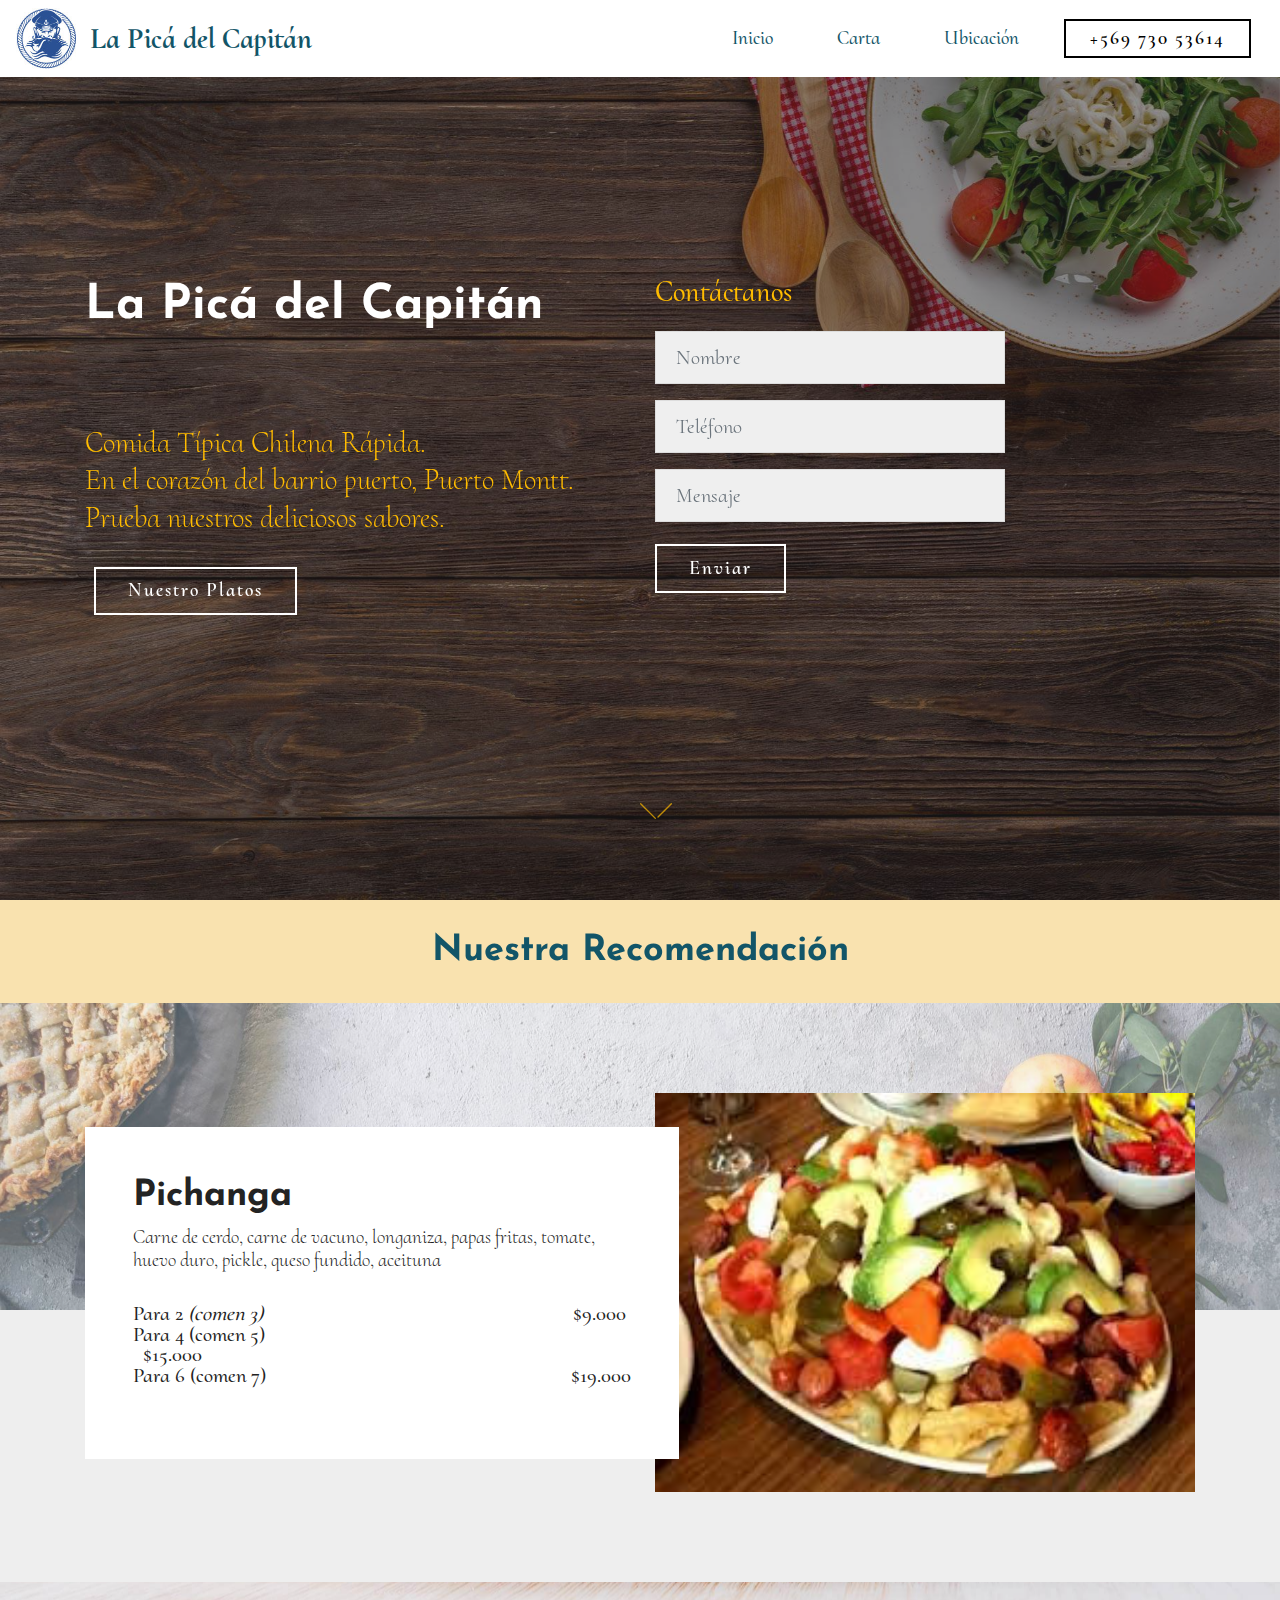
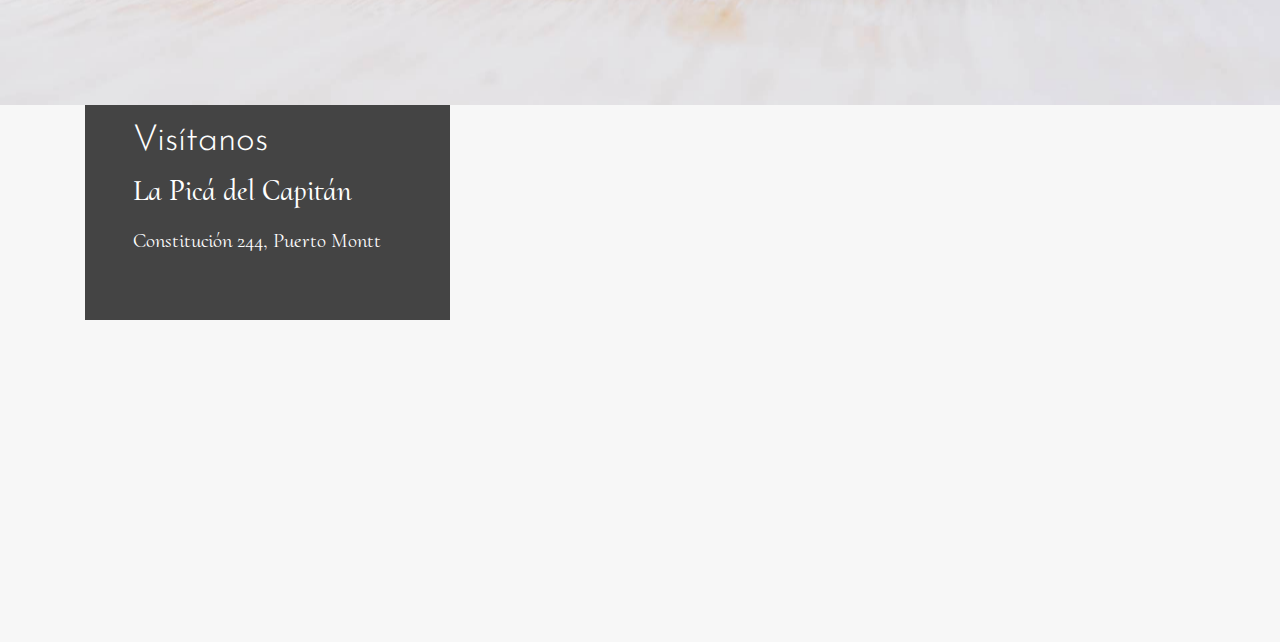
<file: index.html>
<!DOCTYPE html>
<html  >
<head>
  <!-- Site made with Mobirise Website Builder v4.10.10, https://mobirise.com -->
  <meta charset="UTF-8">
  <meta http-equiv="X-UA-Compatible" content="IE=edge">
  <meta name="generator" content="Mobirise v4.10.10, mobirise.com">
  <meta name="viewport" content="width=device-width, initial-scale=1, minimum-scale=1">
  <link rel="shortcut icon" href="assets/images/logo-2-122x121.jpg" type="image/x-icon">
  <meta name="description" content="El mejor restaurant de Puerto Montt">
  
  <title>La Picá del Capitán</title>
  <link rel="preload" as="style" href="assets/web/assets/mobirise-icons/mobirise-icons.css">
<link rel="stylesheet" href="assets/web/assets/mobirise-icons/mobirise-icons.css">
  <link rel="preload" as="style" href="assets/tether/tether.min.css">
<link rel="stylesheet" href="assets/tether/tether.min.css">
  <link rel="preload" as="style" href="assets/bootstrap/css/bootstrap.min.css">
<link rel="stylesheet" href="assets/bootstrap/css/bootstrap.min.css">
  <link rel="preload" as="style" href="assets/bootstrap/css/bootstrap-grid.min.css">
<link rel="stylesheet" href="assets/bootstrap/css/bootstrap-grid.min.css">
  <link rel="preload" as="style" href="assets/bootstrap/css/bootstrap-reboot.min.css">
<link rel="stylesheet" href="assets/bootstrap/css/bootstrap-reboot.min.css">
  <link rel="stylesheet" href="assets/dropdown/css/style.css">
  <link rel="stylesheet" href="assets/socicon/css/styles.css">
  <link rel="stylesheet" href="assets/theme/css/style.css">
  <link rel="preload" as="style" href="assets/mobirise/css/mbr-additional.css"><link rel="stylesheet" href="assets/mobirise/css/mbr-additional.css" type="text/css">
  
  
  
</head>
<body>
  <section class="menu cid-rzcAynIqhX" once="menu" id="menu1-0">

    
    

    <nav class="navbar navbar-dropdown navbar-fixed-top navbar-expand-lg">
        <div class="navbar-brand">
            <span class="navbar-logo">
                <a href="index.html">
                    <img src="assets/images/logo-2-122x121.jpg" alt="Mobirise" title="" style="height: 3.8rem;">
                </a>
            </span>
            <span class="navbar-caption-wrap"><a class="navbar-caption text-info display-5" href="index.html">
                    La Picá del Capitán</a></span>
        </div>
        <button class="navbar-toggler" type="button" data-toggle="collapse" data-target="#navbarSupportedContent" aria-controls="navbarNavAltMarkup" aria-expanded="false" aria-label="Toggle navigation">
            <div class="hamburger">
                <span></span>
                <span></span>
                <span></span>
                <span></span>
            </div>
        </button>
      <div class="collapse navbar-collapse" id="navbarSupportedContent">
            <ul class="navbar-nav nav-dropdown" data-app-modern-menu="true"><li class="nav-item">
                    <a class="nav-link link text-info display-4" href="index.html">
                        Inicio</a>
                </li>
                <li class="nav-item">
                    <a class="nav-link link text-info display-4" href="index.html#features4-4">
                        Carta</a>
                </li>
                <li class="nav-item">
                    <a class="nav-link link text-info display-4" href="index.html#info2-3">Ubicación</a>
                </li></ul>
            
            <div class="navbar-buttons mbr-section-btn"><a class="btn btn-sm btn-black-outline display-4" href="https://bit.ly/30qXEya">
                  +569 730 53614</a></div>
      </div>
    </nav>
</section>

<section class="header4 cid-rzcE5hURk7 mbr-fullscreen mbr-parallax-background" id="header4-2">

    

    <div class="mbr-overlay" style="opacity: 0.5; background-color: rgb(35, 35, 35);">
    </div>
    <div class="container">
        <div class="row justify-content-space-between">
            <div class="col-md-6 text-element">
                <h2 class="mbr-section-title mbr-fonts-style mbr-white mbr-bold display-1">
                    La Picá del Capitán</h2>
                <h3 class="mbr-section-subtitle mbr-light mbr-fonts-style pb-3 mbr-white pt-3 display-5">Comida Típica Chilena Rápida.<div>En el corazón del barrio puerto, Puerto Montt.</div><div>Prueba nuestros deliciosos sabores.</div></h3>
                <div class="mbr-section-btn"><a class="btn btn-md btn-white-outline display-4" href="index.html#features4-4">Nuestro Platos</a></div>
            </div>
            <div class="col-lg-4 col-md-6">
                <div class="form-block mbr-white">
                    <h2 class="mbr-fonts-style pb-3 time-block-title display-5">
                        Contáctanos</h2>
                    <div class="form-1" data-form-type="formoid">
                        <!---Formbuilder Form--->
                        <form action="https://mobirise.com/" method="POST" class="mbr-form form-with-styler" data-form-title="My Mobirise Form"><input type="hidden" name="email" data-form-email="true" value="6r2iTzxiBdKqLp2AGpZefoLrkadiKZacdJRcYRM9lCdYbUWp8Rav6pDavUM5bMX39RVSYV27JYJ0aAZBy23OG3Sij/JaAAoQjJg3GlKtOvz3vG+RZ9x/jrnQ3UC6u8e+">
                            <div class="row">
                                <div hidden="hidden" data-form-alert="" class="alert alert-success col-12">Gracias por tu mensaje te contactaremos a la brevedad</div>
                                <div hidden="hidden" data-form-alert-danger="" class="alert alert-danger col-12"></div>
                            </div>
                            <div class="dragArea row">
                                <div class="col-md-12 form-group " data-for="name">
                                    <input type="text" name="name" placeholder="Nombre" data-form-field="Name" required="required" class="form-control display-7" id="name-header4-2">
                                </div>
                                
                                <div data-for="phone" class="col-md-12 form-group ">
                                    <input type="text" name="phone" placeholder="Teléfono" data-form-field="Phone" class="form-control display-7" id="phone-header4-2">
                                </div>
                                
                                
                                <div data-for="party" class="col-md-12 form-group ">
                                    <input type="text" name="party" placeholder="Mensaje" data-form-field="Party" class="form-control display-7" id="party-header4-2">
                                </div>
                                <div class="col-md-12 input-group-btn btn-inicio"><button type="submit" class="btn btn-form btn-white-outline display-4">Enviar</button></div>
                            </div>
                        </form><!---Formbuilder Form--->
                    </div>
                </div>
            </div>
        </div>
    </div>
    <div class="mbr-arrow hidden-sm-down" aria-hidden="true">
        <a href="#next">
            <i class="mbri-arrow-down mbr-iconfont"></i>
        </a>
    </div>          
</section>

<section class="content3 popup-btn-cards cid-rzd4v2oTeW" id="content3-6">

    

    <a class="full-link" href="http://www.mobirise.com"></a>
    <div class="container card-wrapper">
        <div class="row justify-content-center align-items-center" style="min-height: 3vw;">
             <div class="col-sm-12 col-md-10 text-block align-center">
                <h2 class="mbr-section-title mbr-fonts-style mbr-light mbr-white mbr-bold display-2">
                    Nuestra Recomendación</h2>                 
             </div>
        </div>
    </div>
</section>

<section class="features4 cid-rzd5fJP6aC mbr-parallax-background" id="features4-9">

    

    <div class="mbr-overlay" style="opacity: 0.3; background-color: rgb(239, 239, 239);">
    </div>

    <div class="container">
        <div class="row justify-content-center align-items-center">
            <div class="col-sm-12 col-md-6 text-block">
                <div class="content-panel">
                <h2 class="mbr-fonts-style mbr-section-title display-2"><strong>
                    Pichanga</strong><br></h2>
                    <h2 class="mbr-fonts-style mbr-section-title display-4">Carne de cerdo, carne de vacuno, longaniza, papas fritas, tomate, huevo duro, pickle, queso fundido, aceituna</h2>
                    <br>

                    <div class="menu-content">
                        
                    <div class="menu-item">
                            <div class="menu-box">
                                <h3 class="item-title mbr-fonts-style display-7"><p>Para 2&nbsp;<em>(comen 3)</em> &nbsp; &nbsp;&nbsp;&nbsp;&nbsp;&nbsp;&nbsp;&nbsp;&nbsp;&nbsp;&nbsp;&nbsp;&nbsp;&nbsp;&nbsp;&nbsp;&nbsp;&nbsp;&nbsp;&nbsp;&nbsp;&nbsp; &nbsp; &nbsp;&nbsp;&nbsp;&nbsp;&nbsp;&nbsp;&nbsp;&nbsp;&nbsp;&nbsp;&nbsp;&nbsp;&nbsp;&nbsp;&nbsp;&nbsp;&nbsp;&nbsp;&nbsp;&nbsp;&nbsp;&nbsp;&nbsp;&nbsp;&nbsp;&nbsp;&nbsp;&nbsp;&nbsp;&nbsp;&nbsp;&nbsp;&nbsp; &nbsp;$9.000<br>Para 4 (comen 5) &nbsp; &nbsp; &nbsp; &nbsp; &nbsp; &nbsp; &nbsp; &nbsp; &nbsp; &nbsp; &nbsp; &nbsp; &nbsp; &nbsp;&nbsp;&nbsp;&nbsp;&nbsp;&nbsp;&nbsp;&nbsp;&nbsp;&nbsp;&nbsp;&nbsp;&nbsp;&nbsp;&nbsp;&nbsp;&nbsp;&nbsp;&nbsp;&nbsp;&nbsp;&nbsp;&nbsp;&nbsp;&nbsp;&nbsp;&nbsp;&nbsp;&nbsp;&nbsp;&nbsp;&nbsp; &nbsp;&nbsp;$15.000<br>Para 6 (comen 7) &nbsp; &nbsp; &nbsp; &nbsp; &nbsp; &nbsp; &nbsp; &nbsp; &nbsp; &nbsp; &nbsp; &nbsp; &nbsp; &nbsp;&nbsp;&nbsp;&nbsp;&nbsp;&nbsp;&nbsp;&nbsp;&nbsp;&nbsp;&nbsp;&nbsp;&nbsp;&nbsp;&nbsp;&nbsp;&nbsp;&nbsp;&nbsp;&nbsp;&nbsp;&nbsp;&nbsp;&nbsp;&nbsp;&nbsp;&nbsp;&nbsp;&nbsp;&nbsp;&nbsp;&nbsp;&nbsp;&nbsp;$19.000</p></h3>
                                <span class="mbr-fonts-style box-price display-5"></span>
                            </div>
                            
                        </div><div class="menu-item ocultar">
                            <div class="menu-box">
                                <h3 class="item-title mbr-fonts-style display-5"><p>Para 2&nbsp;<em>(comen 3)</em> &nbsp; &nbsp;&nbsp;&nbsp;&nbsp;&nbsp;&nbsp;&nbsp;&nbsp;&nbsp;&nbsp;&nbsp;&nbsp;&nbsp;&nbsp;&nbsp;&nbsp;&nbsp;&nbsp;&nbsp;&nbsp;&nbsp; &nbsp; $9.000<br>Para 3&nbsp;(comen 5) &nbsp; &nbsp; &nbsp; &nbsp; &nbsp; &nbsp; &nbsp; &nbsp; &nbsp; &nbsp; &nbsp; &nbsp; &nbsp; $15.000<br>Para 4 (comen 7) &nbsp; &nbsp; &nbsp; &nbsp; &nbsp; &nbsp; &nbsp; &nbsp; &nbsp; &nbsp; &nbsp; &nbsp; &nbsp; $19.000</p></h3>
                                <span class="mbr-fonts-style box-price display-5"></span>
                            </div>
                            
                        </div></div>
                </div>
            </div>
            <div class="col-sm-12 col-md-6 img-block align-center">
                <div class="mbr-figure">
                    <img src="assets/images/img-pichanga-261x193.jpg" alt="Mobirise" title="">
                </div>
            </div>
        </div>
    </div>
</section>

<section class="info2 cid-rzcFopTeRA mbr-parallax-background" id="info2-3">

    

    <div class="mbr-overlay" style="opacity: 0.5; background-color: rgb(255, 255, 255);">
    </div>
    <div class="container">
        <div class="row">
            <div class="col-sm-12 col-lg-4 col-md-6 text-block">            
                <div class="content-panel">
                    <h2 class="mbr-section-title mbr-fonts-style align-left mbr-white display-2">
                        Visítanos</h2>
                    <h3 class="mbr-section-subtitle mbr-fonts-style align-left mbr-white pb-2 display-5">
                        La Picá del Capitán</h3>
                    <p class="adress-block mbr-fonts-style align-left mbr-white display-7">Constitución 244, Puerto Montt</p>
                </div>
            </div>
            <div class="col-sm-12 col-lg-8 col-md-6">
                <div class="google-map"><iframe frameborder="0" style="border:0" src="https://www.google.com/maps/embed/v1/place?key=AIzaSyCy9r70T3NYf3PhvVflTo0_zdif2_IoIYs&amp;q=place_id:ChIJWWTME7A7GJYRJHU2snvhH98" allowfullscreen=""></iframe></div>
            </div>
        </div>
   </div>
</section>


  <script src="assets/web/assets/jquery/jquery.min.js"></script>
  <script src="assets/popper/popper.min.js"></script>
  <script src="assets/tether/tether.min.js"></script>
  <script src="assets/bootstrap/js/bootstrap.min.js"></script>
  <script async src="assets/smoothscroll/smooth-scroll.js"></script>
  <script async src="assets/dropdown/js/nav-dropdown.js"></script>
  <script async src="assets/dropdown/js/navbar-dropdown.js"></script>
  <script async src="assets/touch-swipe/jquery.touch-swipe.min.js"></script>
  <script async src="assets/parallax/jarallax.min.js"></script>
  <script async src="assets/mbr-popup-btns/mbr-popup-btns.js"></script>
  <script async src="assets/theme/js/script.js"></script>
  <script async src="assets/formoid/formoid.min.js"></script>
  
  
</body>
</html>
</file>
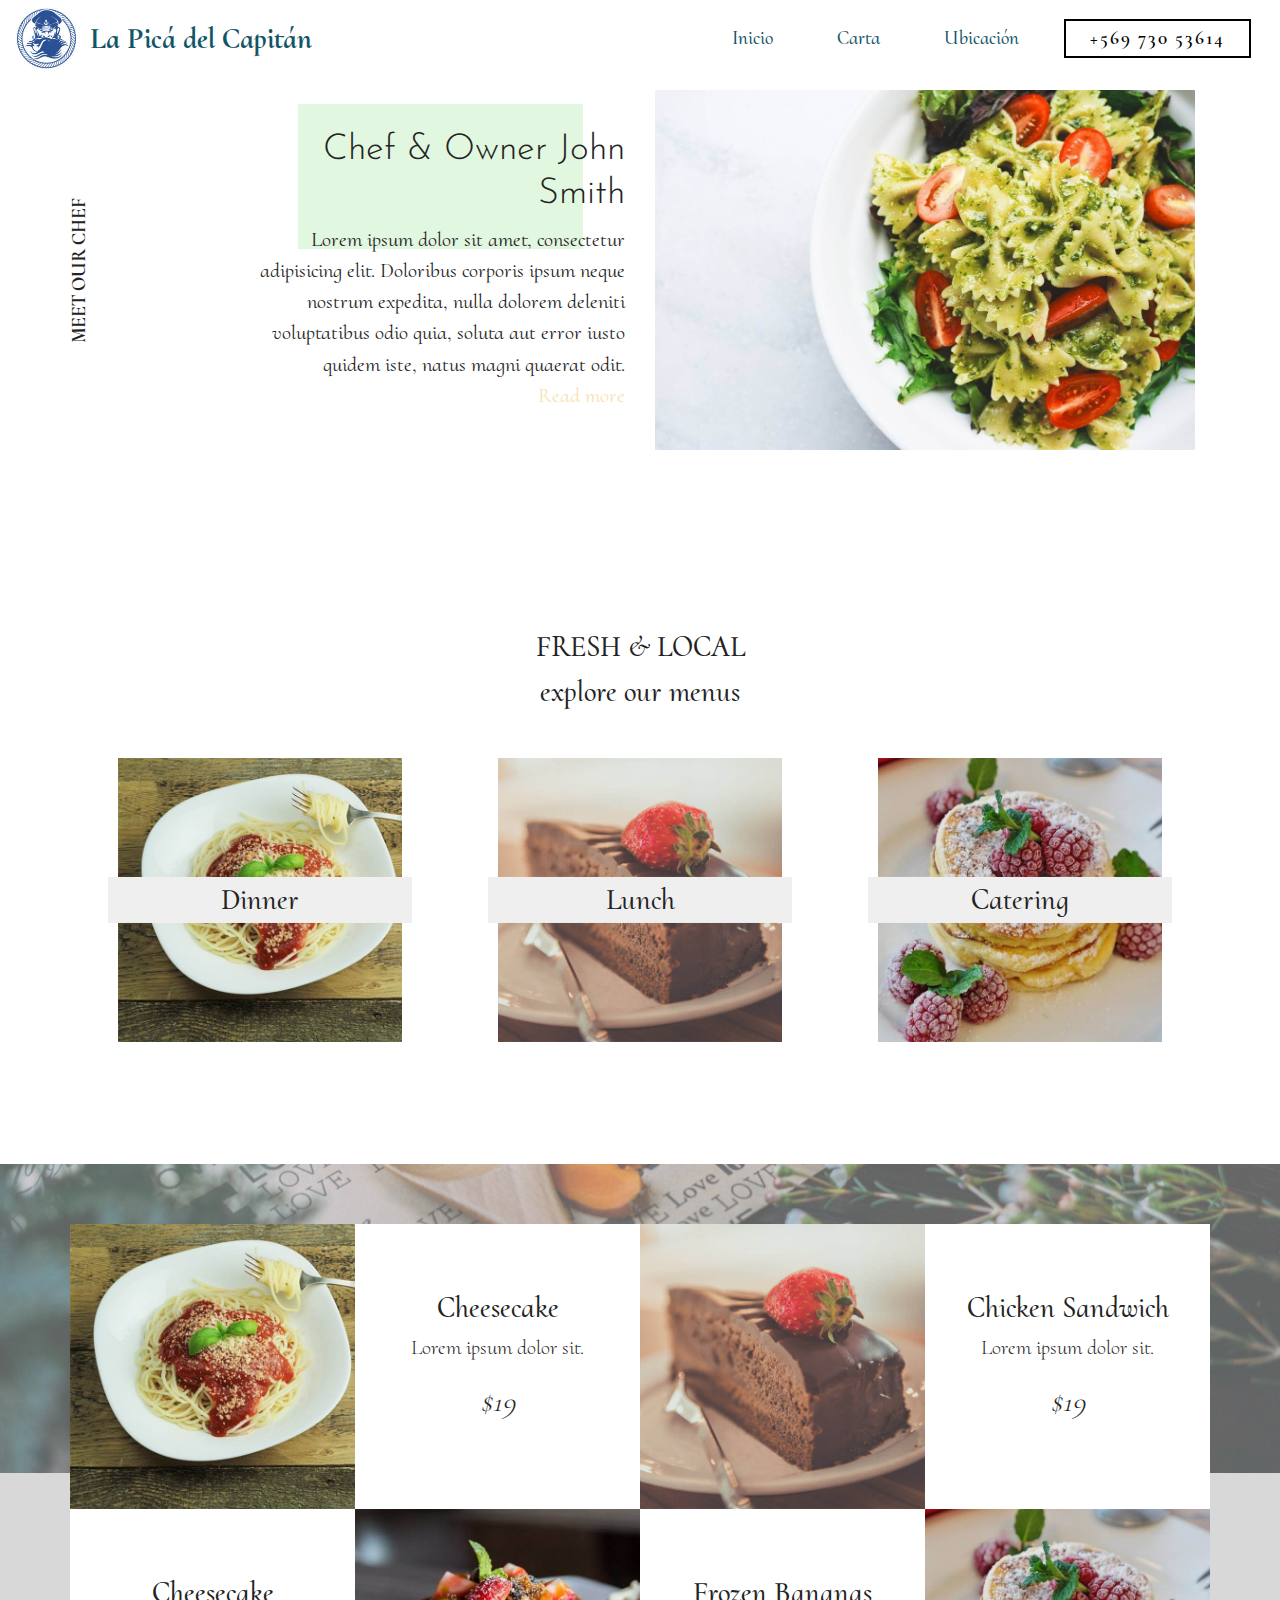
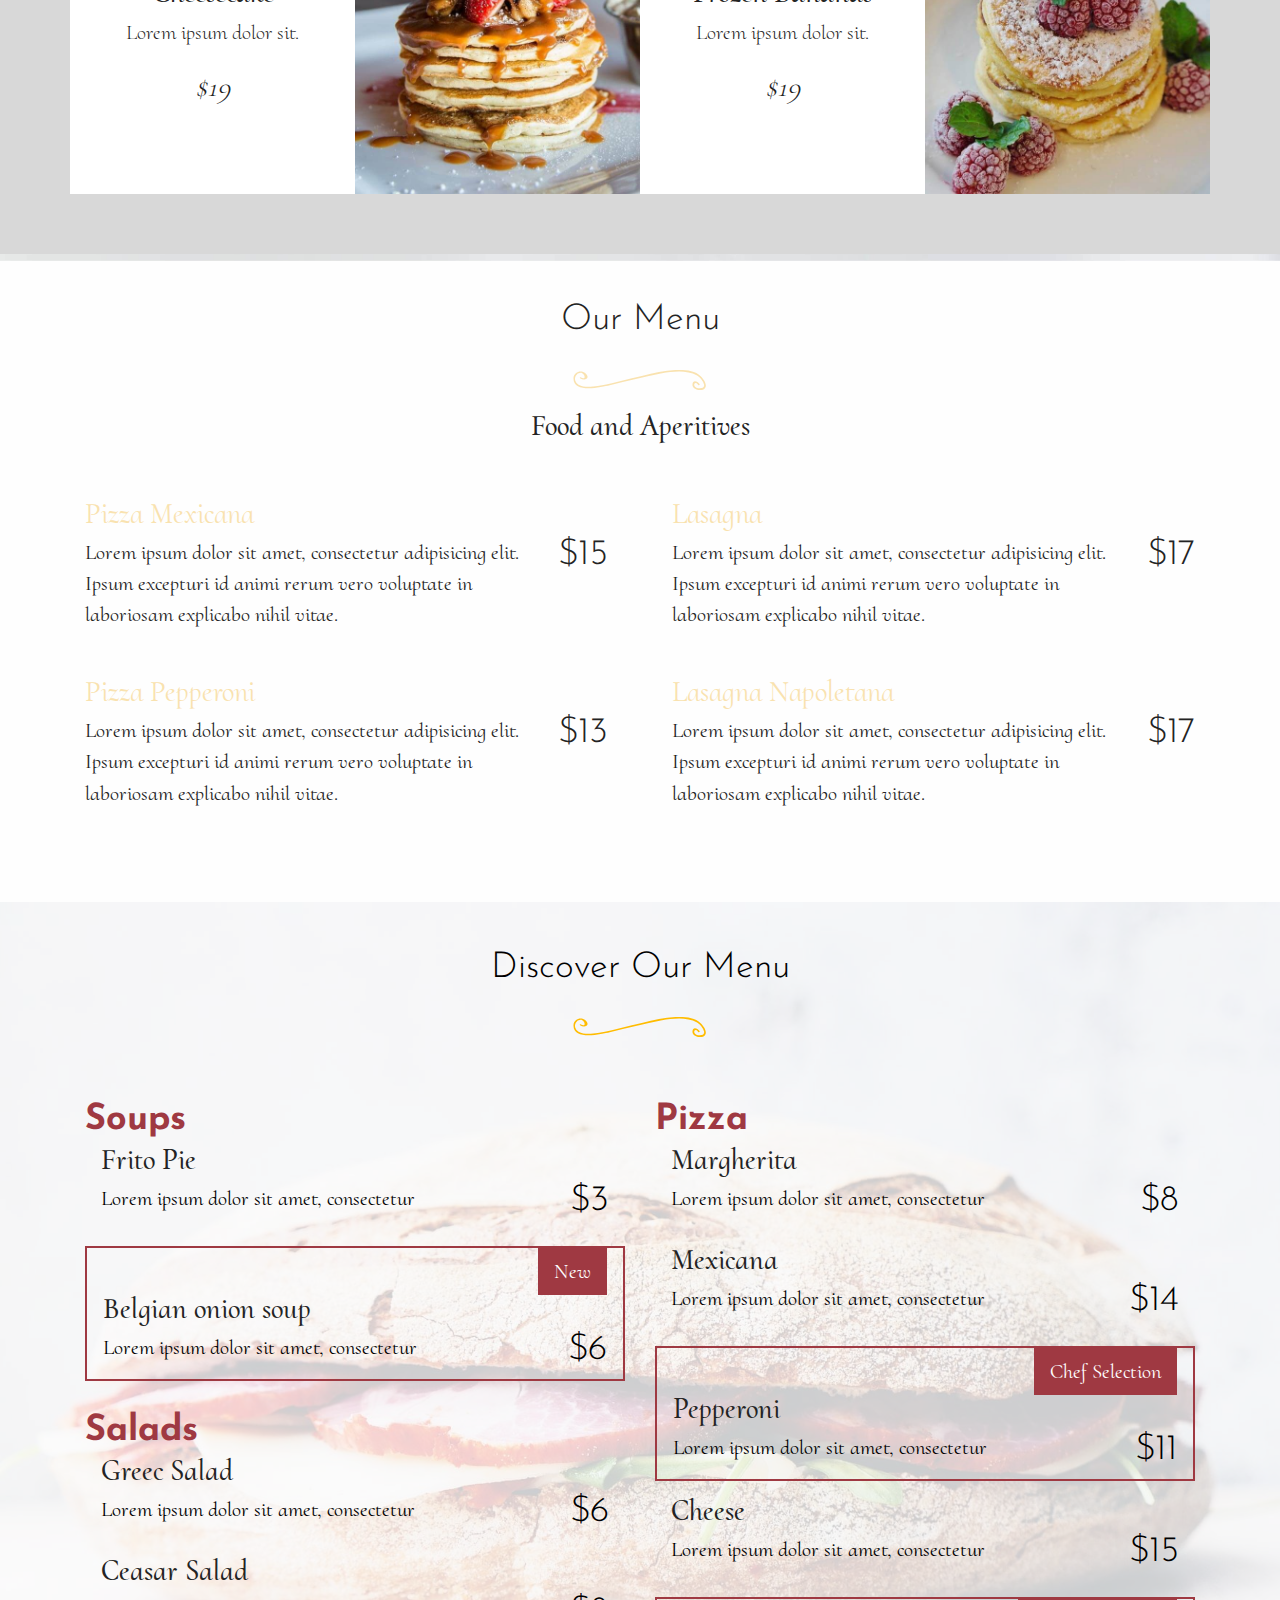
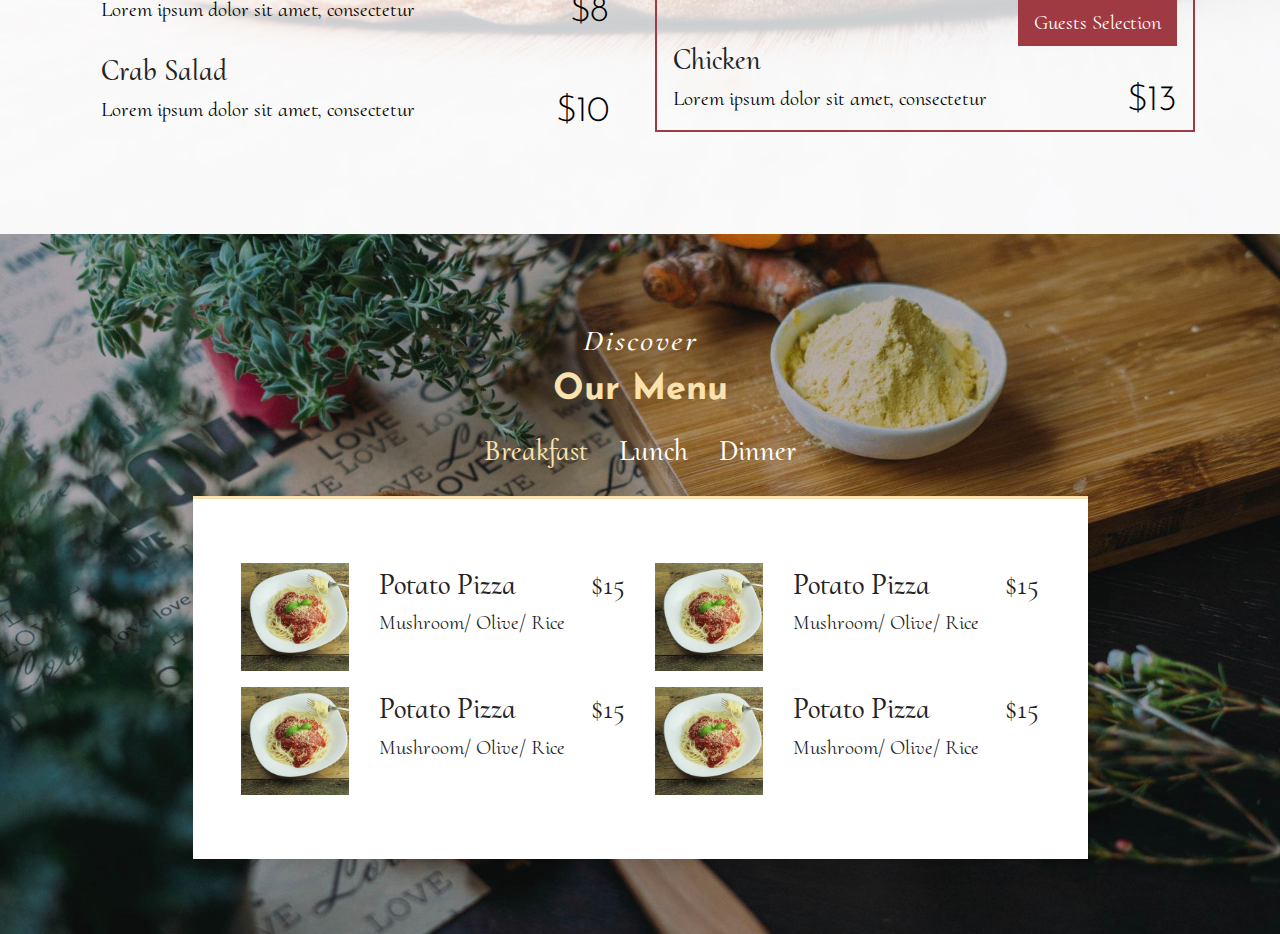
<file: page1.html>
<!DOCTYPE html>
<html  >
<head>
  <!-- Site made with Mobirise Website Builder v4.10.10, https://mobirise.com -->
  <meta charset="UTF-8">
  <meta http-equiv="X-UA-Compatible" content="IE=edge">
  <meta name="generator" content="Mobirise v4.10.10, mobirise.com">
  <meta name="viewport" content="width=device-width, initial-scale=1, minimum-scale=1">
  <link rel="shortcut icon" href="assets/images/logo-2-122x121.jpg" type="image/x-icon">
  <meta name="description" content="">
  
  <title>test</title>
  <link rel="preload" as="style" href="assets/tether/tether.min.css">
<link rel="stylesheet" href="assets/tether/tether.min.css">
  <link rel="preload" as="style" href="assets/bootstrap/css/bootstrap.min.css">
<link rel="stylesheet" href="assets/bootstrap/css/bootstrap.min.css">
  <link rel="preload" as="style" href="assets/bootstrap/css/bootstrap-grid.min.css">
<link rel="stylesheet" href="assets/bootstrap/css/bootstrap-grid.min.css">
  <link rel="preload" as="style" href="assets/bootstrap/css/bootstrap-reboot.min.css">
<link rel="stylesheet" href="assets/bootstrap/css/bootstrap-reboot.min.css">
  <link rel="stylesheet" href="assets/socicon/css/styles.css">
  <link rel="stylesheet" href="assets/dropdown/css/style.css">
  <link rel="stylesheet" href="assets/theme/css/style.css">
  <link rel="preload" as="style" href="assets/mobirise/css/mbr-additional.css"><link rel="stylesheet" href="assets/mobirise/css/mbr-additional.css" type="text/css">
  
  
  
</head>
<body>
  <section class="menu cid-rzcAynIqhX" once="menu" id="menu1-c">

    
    

    <nav class="navbar navbar-dropdown navbar-fixed-top navbar-expand-lg">
        <div class="navbar-brand">
            <span class="navbar-logo">
                <a href="index.html">
                    <img src="assets/images/logo-2-122x121.jpg" alt="Mobirise" title="" style="height: 3.8rem;">
                </a>
            </span>
            <span class="navbar-caption-wrap"><a class="navbar-caption text-info display-5" href="index.html">
                    La Picá del Capitán</a></span>
        </div>
        <button class="navbar-toggler" type="button" data-toggle="collapse" data-target="#navbarSupportedContent" aria-controls="navbarNavAltMarkup" aria-expanded="false" aria-label="Toggle navigation">
            <div class="hamburger">
                <span></span>
                <span></span>
                <span></span>
                <span></span>
            </div>
        </button>
      <div class="collapse navbar-collapse" id="navbarSupportedContent">
            <ul class="navbar-nav nav-dropdown" data-app-modern-menu="true"><li class="nav-item">
                    <a class="nav-link link text-info display-4" href="index.html">
                        Inicio</a>
                </li>
                <li class="nav-item">
                    <a class="nav-link link text-info display-4" href="index.html#features4-4">
                        Carta</a>
                </li>
                <li class="nav-item">
                    <a class="nav-link link text-info display-4" href="index.html#info2-3">Ubicación</a>
                </li></ul>
            
            <div class="navbar-buttons mbr-section-btn"><a class="btn btn-sm btn-black-outline display-4" href="https://bit.ly/30qXEya">
                  +569 730 53614</a></div>
      </div>
    </nav>
</section>

<section class="features1 cid-rzdcmMkO1t" id="features1-d">

    

    

    <div class="container">
        <div class="row justify-content-center align-items-center">
            <div class="box"></div>
            <div class="col-sm-12 text-block col-md-6">
                <div class="text-box mbr-fonts-style align-center mbr-bold display-4">
                     MEET OUR CHEF
                </div>
                <h3 class="mbr-section-title mbr-fonts-style align-right display-2">
                    Chef &amp; Owner John Smith
                </h3>
                <div class="mbr-section-text mbr-fonts-style align-right display-7">
                    Lorem ipsum dolor sit amet, consectetur adipisicing elit. Doloribus corporis ipsum neque nostrum expedita, nulla dolorem deleniti voluptatibus odio quia, soluta aut error iusto quidem iste, natus magni quaerat odit.
                    <br>
                    <a href="#" class="text-primary">Read more</a>
                </div>
            </div>
            <div class="col-sm-12 col-md-6 img-block align-center">
                <div class="mbr-figure">
                    <img src="assets/images/01.jpg" alt="Mobirise" title="">
                </div>
            </div>
        </div>
    </div>
</section>

<section class="features2 cid-rzdcnGFiDY" id="features2-e">

    

    
    <div class="container">
        <h2 class="mbr-fonts-style mbr-section-title align-center display-5">
            FRESH &amp; LOCAL
        </h2>
        <h3 class="mbr-fonts-style mbr-section-subtitle align-center display-5">
            explore our menus
        </h3>
        <div class="row justify-content-center food-content mt-5">
            <div class="col-sm-12 col-lg-4 content-section">
                <div class="image-wrap text-center">
                    <img src="assets/images/delicious1.jpg" alt="">
                    <div class="content-block">
                        <h4 class="mbr-fonts-style mbr-text align-center display-5">
                            Dinner
                        </h4>
                    </div>
                </div>
            </div>
            <div class="col-sm-12 col-lg-4 content-section">
                <div class="image-wrap text-center">
                    <img src="assets/images/delicious2.jpg" alt="">
                    <div class="content-block">
                        <h4 class="mbr-fonts-style mbr-text align-center display-5">
                            Lunch
                        </h4>
                    </div>
                </div>
            </div>
            <div class="col-sm-12 col-lg-4 content-section">
                <div class="image-wrap text-center">
                    <img src="assets/images/delicious3.jpg" alt="">
                    <div class="content-block">
                        <h4 class="mbr-fonts-style mbr-text align-center display-5">
                            Catering
                        </h4>
                    </div>
                </div>
            </div>
        </div>
    </div>
</section>

<section class="features3 cid-rzdcolLxtY mbr-parallax-background" id="features3-f">

    

    <div class="mbr-overlay" style="opacity: 0.5; background-color: rgb(193, 193, 193);">
    </div>
    <div class="container">
        <div class="row main align-items-center">
            <div class="col-md-6 col-lg-3 image-element align-self-stretch">
                <div class="img-wrap">
                    <img src="assets/images/delicious1.jpg">
                </div>
            </div>
            <div class="col-md-6 col-lg-3 text-element">
                <div class="text-content">
                    <h2 class="mbr-title  mbr-fonts-style align-center display-5">
                        Cheesecake
                    </h2>
                    <p class="mbr-text mbr-light mbr-fonts-style align-center display-7">
                        Lorem ipsum dolor sit.
                    </p>
                    <p class="mbr-price-value mbr-light mbr-fonts-style align-center display-5">
                        <em>$19</em>
                    </p>
                </div>
            </div>
            <div class="col-md-6 col-lg-3 image-element align-self-stretch">
                <div class="img-wrap">
                    <img src="assets/images/delicious2.jpg">
                </div>
            </div>
            <div class="col-md-6 col-lg-3 text-element">
                <div class="text-content">
                    <h2 class="mbr-title  mbr-fonts-style align-center display-5">
                        Chicken Sandwich
                    </h2>
                    <p class="mbr-text mbr-light mbr-fonts-style align-center display-7">
                        Lorem ipsum dolor sit.
                    </p>
                    <p class="mbr-price-value mbr-light mbr-fonts-style align-center display-5">
                        <em>$19</em>
                    </p>
                </div>
            </div>
        </div>
        <div class="row main-reverse align-items-center">
            <div class="col-md-6 col-lg-3 image-element align-self-stretch">
                <div class="img-wrap">
                    <img src="assets/images/delicious3.jpg">
                </div>
            </div>
            <div class="col-md-6 col-lg-3 text-element">
                <div class="text-content">
                    <h2 class="mbr-title  mbr-fonts-style align-center display-5">
                        Frozen Bananas
                    </h2>
                    <p class="mbr-text mbr-light mbr-fonts-style align-center display-7">
                        Lorem ipsum dolor sit.
                    </p>
                    <p class="mbr-price-value mbr-light mbr-fonts-style align-center display-5">
                        <em>$19</em>
                    </p>
                </div>
            </div>
            <div class="col-md-6 col-lg-3 image-element align-self-stretch">
                <div class="img-wrap">
                    <img src="assets/images/02.jpg">
                </div>
            </div>
            <div class="col-md-6 col-lg-3 text-element">
                <div class="text-content">
                    <h2 class="mbr-title  mbr-fonts-style align-center display-5">
                        Cheesecake
                    </h2>
                    <p class="mbr-text mbr-light mbr-fonts-style align-center display-7">
                        Lorem ipsum dolor sit.
                    </p>
                    <p class="mbr-price-value mbr-light mbr-fonts-style align-center display-5">
                        <em>$19</em>
                    </p>
                </div>
            </div>
        </div>
        
        
    </div>
</section>

<section class="restaurant-menu1 cid-rzdcqr9cYT mbr-parallax-background" id="restaurant-menu1-g">

    

    <div class="mbr-overlay" style="opacity: 0.9; background-color: rgb(255, 255, 255);">
    </div>

    <div class="container">
        <h2 class="mbr-fonts-style mbr-section-title align-center display-2">
            Our Menu
        </h2>
        <div class="py-3 ornament align-center">
            <svg xmlns="http://www.w3.org/2000/svg" viewBox="0 0 133 20" height="20" width="150" fill="#f9e2af">
                <g><path d="M127.18,6.19C121-.05,109.94-.24,101.84.1,90.84.56,80,3.3,69.32,5.77c-8,1.86-16,3.63-24,5.72-9.21,2.41-18.6,4.72-28.14,5.19-4.1.2-8.48,0-12.16-2a6.6,6.6,0,0,1-2.7-9A5.46,5.46,0,0,1,7.07,2.77c4-.22,6.73,8.39-.08,4.58a.49.49,0,0,0-.49.84c4.88,3,10.8,0,5.4-4.91C7.6-.63.4,2.06,0,8-1,24,28.25,17,36.29,15.24,53.74,11.37,70.9,6.44,88.53,3.33c11.1-2,24.75-3.54,35.06,2.19a16,16,0,0,1,6.86,8.85c1.29,4.31-4.35,4.2-7,3.52-4.84-1.26-2.42-8,1.22-3,.61.83,2,0,1.4-.82-2.15-2.93-6.71-4.9-7.12.35s8.36,7.24,11.72,4.47C135,15.32,129.91,9,127.18,6.19Z"></path></g>
            </svg>
        </div>

        <h3 class="mbr-fonts-style mbr-section-subtitle align-center display-5">
            Food and Aperitives
        </h3>
        <div class="row pt-5 menu-row">
            
            
            
            
        <div class="col-md-6 menu-item">
                <h3 class="item-title mbr-fonts-style display-5"><a href="#" class="text-primary">Pizza Mexicana</a></h3>
                <div class="menu-box">
                    <p class="box-text mbr-fonts-style display-7">
                        Lorem ipsum dolor sit amet, consectetur adipisicing elit. Ipsum excepturi id animi rerum vero voluptate in laboriosam explicabo nihil vitae.
                    </p>
                    <span class="mbr-fonts-style box-price display-2">
                        $15
                    </span>
                </div>
            </div><div class="col-md-6 menu-item">
                <h3 class="item-title mbr-fonts-style display-5"><a href="#" class="text-primary">Lasagna</a></h3>
                <div class="menu-box">
                    <p class="box-text mbr-fonts-style display-7">
                        Lorem ipsum dolor sit amet, consectetur adipisicing elit. Ipsum excepturi id animi rerum vero voluptate in laboriosam explicabo nihil vitae.
                    </p>
                    <span class="mbr-fonts-style box-price display-2">
                        $17
                    </span>
                </div>
            </div><div class="col-md-6 menu-item">
                <h3 class="item-title mbr-fonts-style display-5"><a href="#" class="text-primary">Pizza Pepperoni</a></h3>
                <div class="menu-box">
                    <p class="box-text mbr-fonts-style display-7">
                        Lorem ipsum dolor sit amet, consectetur adipisicing elit. Ipsum excepturi id animi rerum vero voluptate in laboriosam explicabo nihil vitae.
                    </p>
                    <span class="mbr-fonts-style box-price display-2">
                        $13
                    </span>
                </div>
            </div><div class="col-md-6 menu-item">
                <h3 class="item-title mbr-fonts-style display-5"><a href="#" class="text-primary">Lasagna Napoletana</a></h3>
                <div class="menu-box">
                    <p class="box-text mbr-fonts-style display-7">
                        Lorem ipsum dolor sit amet, consectetur adipisicing elit. Ipsum excepturi id animi rerum vero voluptate in laboriosam explicabo nihil vitae.
                    </p>
                    <span class="mbr-fonts-style box-price display-2">
                        $17
                    </span>
                </div>
            </div></div>
    </div>
</section>

<section class="restaurant-menu2 restaurant-special-menu cid-rzdcqX8YtK" id="restaurant-menu2-h">

    

    <div class="mbr-overlay" style="opacity: 0.8; background-color: rgb(255, 255, 255);">
    </div>

    <div class="container">
        <h2 class="mbr-section-title align-center mbr-fonts-style mbr-black display-2">
            Discover Our Menu
        </h2>
        <div class="py-3 ornament align-center">
            <svg xmlns="http://www.w3.org/2000/svg" viewBox="0 0 133 20" height="20" width="150" fill="#ffbc00">
                <g><path d="M127.18,6.19C121-.05,109.94-.24,101.84.1,90.84.56,80,3.3,69.32,5.77c-8,1.86-16,3.63-24,5.72-9.21,2.41-18.6,4.72-28.14,5.19-4.1.2-8.48,0-12.16-2a6.6,6.6,0,0,1-2.7-9A5.46,5.46,0,0,1,7.07,2.77c4-.22,6.73,8.39-.08,4.58a.49.49,0,0,0-.49.84c4.88,3,10.8,0,5.4-4.91C7.6-.63.4,2.06,0,8-1,24,28.25,17,36.29,15.24,53.74,11.37,70.9,6.44,88.53,3.33c11.1-2,24.75-3.54,35.06,2.19a16,16,0,0,1,6.86,8.85c1.29,4.31-4.35,4.2-7,3.52-4.84-1.26-2.42-8,1.22-3,.61.83,2,0,1.4-.82-2.15-2.93-6.71-4.9-7.12.35s8.36,7.24,11.72,4.47C135,15.32,129.91,9,127.18,6.19Z"></path></g>
            </svg>
        </div>

        <div class="row pt-5">
            <div class="col-md-6">
                <div class="menu-group">
                    <h3 class="mbr-fonts-style group-title mbr-black align-left display-2">
                        Soups
                    </h3>
                    <div class="row menu-row" data-specials="2">
                        
                        
                    <div class="col-md-12 menu-item">
                            <div class="special-label align-right">
                              <div class="label-text mbr-fonts-style display-7">Chef Selection</div>
                            </div>
                            <h3 class="item-title mbr-fonts-style display-5">Frito Pie</h3>
                            <div class="menu-box">
                                <p class="box-text mbr-black mbr-fonts-style display-7">
                                    Lorem ipsum dolor sit amet, consectetur
                                </p>
                                <span class="mbr-fonts-style box-price mbr-black display-2">
                                    $3
                                </span>
                            </div>
                        </div><div class="col-md-12 menu-item">
                            <div class="special-label align-right">
                              <div class="label-text mbr-fonts-style display-7">New</div>
                            </div>
                            <h3 class="item-title mbr-fonts-style display-5">Belgian onion soup</h3>
                            <div class="menu-box">
                                <p class="box-text mbr-black mbr-fonts-style display-7">
                                    Lorem ipsum dolor sit amet, consectetur
                                </p>
                                <span class="mbr-fonts-style box-price mbr-black display-2">
                                    $6
                                </span>
                            </div>
                        </div></div>
                </div>
                <div class="menu-group">
                    <h3 class="mbr-fonts-style group-title mbr-black align-left display-2">
                        Salads
                    </h3>
                    <div class="row menu-row">
                        
                        
                        
                    <div class="col-md-12 menu-item">
                            <div class="special-label align-right">
                              <div class="label-text mbr-fonts-style display-7">Chef Selection</div>
                            </div>
                            <h3 class="item-title mbr-fonts-style display-5">Greec Salad</h3>
                            <div class="menu-box">
                                <p class="box-text mbr-black mbr-fonts-style display-7">
                                    Lorem ipsum dolor sit amet, consectetur
                                </p>
                                <span class="mbr-fonts-style box-price mbr-black display-2">
                                    $6
                                </span>
                            </div>
                        </div><div class="col-md-12 menu-item">
                            <div class="special-label align-right">
                              <div class="label-text mbr-fonts-style display-7">Chef Selection</div>
                            </div>
                            <h3 class="item-title mbr-fonts-style display-5">Ceasar Salad</h3>
                            <div class="menu-box">
                                <p class="box-text mbr-black mbr-fonts-style display-7">
                                    Lorem ipsum dolor sit amet, consectetur
                                </p>
                                <span class="mbr-fonts-style box-price mbr-black display-2">
                                    $8
                                </span>
                            </div>
                        </div><div class="col-md-12 menu-item">
                            <div class="special-label align-right">
                              <div class="label-text mbr-fonts-style display-7">Chef Selection</div>
                            </div>
                            <h3 class="item-title mbr-fonts-style display-5">Crab Salad</h3>
                            <div class="menu-box">
                                <p class="box-text mbr-black mbr-fonts-style display-7">
                                    Lorem ipsum dolor sit amet, consectetur
                                </p>
                                <span class="mbr-fonts-style box-price mbr-black display-2">
                                    $10
                                </span>
                            </div>
                        </div></div>
                </div>
                
            </div>
            <div class="col-md-6">
                <div class="menu-group">
                    <h3 class="mbr-fonts-style group-title mbr-black align-left display-2">
                        Pizza
                    </h3>
                    <div class="row menu-row" data-specials="3;5">
                        
                        
                        
                        
                        
                    <div class="col-md-12 menu-item">
                            <div class="special-label align-right">
                              <div class="label-text mbr-fonts-style display-7">Chef Selection</div>
                            </div>
                            <h3 class="item-title mbr-fonts-style display-5">Margherita</h3>
                            <div class="menu-box">
                                <p class="box-text mbr-black mbr-fonts-style display-7">
                                    Lorem ipsum dolor sit amet, consectetur
                                </p>
                                <span class="mbr-fonts-style box-price mbr-black display-2">
                                    $8
                                </span>
                            </div>
                        </div><div class="col-md-12 menu-item">
                            <div class="special-label align-right">
                              <div class="label-text mbr-fonts-style display-7">Chef Selection</div>
                            </div>
                            <h3 class="item-title mbr-fonts-style display-5">Mexicana</h3>
                            <div class="menu-box">
                                <p class="box-text mbr-black mbr-fonts-style display-7">
                                    Lorem ipsum dolor sit amet, consectetur
                                </p>
                                <span class="mbr-fonts-style box-price mbr-black display-2">
                                    $14
                                </span>
                            </div>
                        </div><div class="col-md-12 menu-item">
                            <div class="special-label align-right">
                              <div class="label-text mbr-fonts-style display-7">Chef Selection</div>
                            </div>
                            <h3 class="item-title mbr-fonts-style display-5">Pepperoni</h3>
                            <div class="menu-box">
                                <p class="box-text mbr-black mbr-fonts-style display-7">
                                    Lorem ipsum dolor sit amet, consectetur
                                </p>
                                <span class="mbr-fonts-style box-price mbr-black display-2">
                                    $11
                                </span>
                            </div>
                        </div><div class="col-md-12 menu-item">
                            <div class="special-label align-right">
                              <div class="label-text mbr-fonts-style display-7">Chef Selection</div>
                            </div>
                            <h3 class="item-title mbr-fonts-style display-5">Cheese</h3>
                            <div class="menu-box">
                                <p class="box-text mbr-black mbr-fonts-style display-7">
                                    Lorem ipsum dolor sit amet, consectetur
                                </p>
                                <span class="mbr-fonts-style box-price mbr-black display-2">
                                    $15
                                </span>
                            </div>
                        </div><div class="col-md-12 menu-item">
                            <div class="special-label align-right">
                              <div class="label-text mbr-fonts-style display-7">Guests Selection</div>
                            </div>
                            <h3 class="item-title mbr-fonts-style display-5">Chicken</h3>
                            <div class="menu-box">
                                <p class="box-text mbr-black mbr-fonts-style display-7">
                                    Lorem ipsum dolor sit amet, consectetur
                                </p>
                                <span class="mbr-fonts-style box-price mbr-black display-2">
                                    $13
                                </span>
                            </div>
                        </div></div>
                </div>
                
                
            </div>
        </div>
    </div>
</section>

<section class="tabs1 cid-rzdcrzN7Sq" id="tabs1-i">

    

    <div class="mbr-overlay" style="opacity: 0.3; background-color: rgb(35, 35, 35);">
    </div>
    <div class="container">
        <h3 class="mbr-section-title align-center mbr-white mbr-fonts-style display-5">
            <em>Discover</em>
            </h3>
        <h2 class="mbr-section-subtitle align-center mbr-bold mbr-fonts-style display-2">
                Our Menu
            </h2>
        <div class="media-container-row">
            <div class="col-12 col-md-10">
                <ul class="nav nav-tabs" role="tablist">
                    <li class="nav-item"><a class="nav-link mbr-fonts-style active display-5" role="tab" data-toggle="tab" href="#tabs1-1_tab0" aria-expanded="true">
                                Breakfast
                            </a></li>
                    <li class="nav-item">
                      <a class="nav-link mbr-fonts-style active display-5" role="tab" data-toggle="tab" href="#tabs1-1_tab1" aria-expanded="true">
                                Lunch
                            </a></li>
                    <li class="nav-item">
                      <a class="nav-link mbr-fonts-style active display-5" role="tab" data-toggle="tab" href="#tabs1-1_tab2" aria-expanded="true">
                                Dinner
                            </a></li>
                    
                    
                    
                    
                    
                </ul>
                <div class="tab-content">
                    <div id="tab1" class="tab-pane in active" role="tabpanel">
                        <div class="row">
                            
                        <div class="col-md-12 col-lg-6 pb-3 item-wrap">
                                <div class="row align-items-start">
                                    <div class="col-md-4">
                                        <div class="image-wrap">
                                            <img src="assets/images/delicious1.jpg" alt="">
                                        </div>
                                    </div>
                                    <div class="col-md-8">
                                      <div class="row card-box">
                                          <div class="col-md-8">
                                              <h3 class="mbr-text mbr-fonts-style align-left display-5">
                                                  Potato Pizza
                                              </h3>
                                          </div>
                                          <div class="col-md-4">
                                              <p class="mbr-price  mbr-fonts-style align-right display-5">
                                                  $15
                                              </p>
                                          </div>
                                          <div class="col-md-12">
                                            <p class="mbr-desc mbr-fonts-style align-left display-7">
                                                Mushroom/ Olive/ Rice
                                            </p>
                                          </div>
                                      </div>
                                    </div>
                                </div>
                            </div><div class="col-md-12 col-lg-6 pb-3 item-wrap">
                                <div class="row align-items-start">
                                    <div class="col-md-4">
                                        <div class="image-wrap">
                                            <img src="assets/images/delicious1.jpg" alt="">
                                        </div>
                                    </div>
                                    <div class="col-md-8">
                                      <div class="row card-box">
                                          <div class="col-md-8">
                                              <h3 class="mbr-text mbr-fonts-style align-left display-5">
                                                  Potato Pizza
                                              </h3>
                                          </div>
                                          <div class="col-md-4">
                                              <p class="mbr-price  mbr-fonts-style align-right display-5">
                                                  $15
                                              </p>
                                          </div>
                                          <div class="col-md-12">
                                            <p class="mbr-desc mbr-fonts-style align-left display-7">
                                                Mushroom/ Olive/ Rice
                                            </p>
                                          </div>
                                      </div>
                                    </div>
                                </div>
                            </div><div class="col-md-12 col-lg-6 pb-3 item-wrap">
                                <div class="row align-items-start">
                                    <div class="col-md-4">
                                        <div class="image-wrap">
                                            <img src="assets/images/delicious1.jpg" alt="">
                                        </div>
                                    </div>
                                    <div class="col-md-8">
                                      <div class="row card-box">
                                          <div class="col-md-8">
                                              <h3 class="mbr-text mbr-fonts-style align-left display-5">
                                                  Potato Pizza
                                              </h3>
                                          </div>
                                          <div class="col-md-4">
                                              <p class="mbr-price  mbr-fonts-style align-right display-5">
                                                  $15
                                              </p>
                                          </div>
                                          <div class="col-md-12">
                                            <p class="mbr-desc mbr-fonts-style align-left display-7">
                                                Mushroom/ Olive/ Rice
                                            </p>
                                          </div>
                                      </div>
                                    </div>
                                </div>
                            </div><div class="col-md-12 col-lg-6 pb-3 item-wrap">
                                <div class="row align-items-start">
                                    <div class="col-md-4">
                                        <div class="image-wrap">
                                            <img src="assets/images/delicious1.jpg" alt="">
                                        </div>
                                    </div>
                                    <div class="col-md-8">
                                      <div class="row card-box">
                                          <div class="col-md-8">
                                              <h3 class="mbr-text mbr-fonts-style align-left display-5">
                                                  Potato Pizza
                                              </h3>
                                          </div>
                                          <div class="col-md-4">
                                              <p class="mbr-price  mbr-fonts-style align-right display-5">
                                                  $15
                                              </p>
                                          </div>
                                          <div class="col-md-12">
                                            <p class="mbr-desc mbr-fonts-style align-left display-7">
                                                Mushroom/ Olive/ Rice
                                            </p>
                                          </div>
                                      </div>
                                    </div>
                                </div>
                            </div></div>
                    </div>
                    <div id="tab2" class="tab-pane" role="tabpanel">
                      <div class="row">
                          
                      <div class="col-md-12 col-lg-6 pb-3 item-wrap">
                                <div class="row align-items-start">
                                    <div class="col-md-4">
                                        <div class="image-wrap">
                                            <img src="assets/images/delicious1.jpg" alt="">
                                        </div>
                                    </div>
                                    <div class="col-md-8">
                                      <div class="row card-box">
                                          <div class="col-md-8">
                                              <h3 class="mbr-text mbr-fonts-style align-left display-5">
                                                  Potato Pizza
                                              </h3>
                                          </div>
                                          <div class="col-md-4">
                                              <p class="mbr-price  mbr-fonts-style align-right display-5">
                                                  $15
                                              </p>
                                          </div>
                                          <div class="col-md-12">
                                            <p class="mbr-desc mbr-fonts-style align-left display-7">
                                                Mushroom/ Olive/ Rice
                                            </p>
                                          </div>
                                      </div>
                                    </div>
                                </div>
                          </div><div class="col-md-12 col-lg-6 pb-3 item-wrap">
                                <div class="row align-items-start">
                                    <div class="col-md-4">
                                        <div class="image-wrap">
                                            <img src="assets/images/delicious1.jpg" alt="">
                                        </div>
                                    </div>
                                    <div class="col-md-8">
                                      <div class="row card-box">
                                          <div class="col-md-8">
                                              <h3 class="mbr-text mbr-fonts-style align-left display-5">
                                                  Potato Pizza
                                              </h3>
                                          </div>
                                          <div class="col-md-4">
                                              <p class="mbr-price  mbr-fonts-style align-right display-5">
                                                  $15
                                              </p>
                                          </div>
                                          <div class="col-md-12">
                                            <p class="mbr-desc mbr-fonts-style align-left display-7">
                                                Mushroom/ Olive/ Rice
                                            </p>
                                          </div>
                                      </div>
                                    </div>
                                </div>
                          </div><div class="col-md-12 col-lg-6 pb-3 item-wrap">
                                <div class="row align-items-start">
                                    <div class="col-md-4">
                                        <div class="image-wrap">
                                            <img src="assets/images/delicious1.jpg" alt="">
                                        </div>
                                    </div>
                                    <div class="col-md-8">
                                      <div class="row card-box">
                                          <div class="col-md-8">
                                              <h3 class="mbr-text mbr-fonts-style align-left display-5">
                                                  Potato Pizza
                                              </h3>
                                          </div>
                                          <div class="col-md-4">
                                              <p class="mbr-price  mbr-fonts-style align-right display-5">
                                                  $15
                                              </p>
                                          </div>
                                          <div class="col-md-12">
                                            <p class="mbr-desc mbr-fonts-style align-left display-7">
                                                Mushroom/ Olive/ Rice
                                            </p>
                                          </div>
                                      </div>
                                    </div>
                                </div>
                          </div><div class="col-md-12 col-lg-6 pb-3 item-wrap">
                                <div class="row align-items-start">
                                    <div class="col-md-4">
                                        <div class="image-wrap">
                                            <img src="assets/images/delicious1.jpg" alt="">
                                        </div>
                                    </div>
                                    <div class="col-md-8">
                                      <div class="row card-box">
                                          <div class="col-md-8">
                                              <h3 class="mbr-text mbr-fonts-style align-left display-5">
                                                  Potato Pizza
                                              </h3>
                                          </div>
                                          <div class="col-md-4">
                                              <p class="mbr-price  mbr-fonts-style align-right display-5">
                                                  $15
                                              </p>
                                          </div>
                                          <div class="col-md-12">
                                            <p class="mbr-desc mbr-fonts-style align-left display-7">
                                                Mushroom/ Olive/ Rice
                                            </p>
                                          </div>
                                      </div>
                                    </div>
                                </div>
                          </div><div class="col-md-12 col-lg-6 pb-3 item-wrap">
                                <div class="row align-items-start">
                                    <div class="col-md-4">
                                        <div class="image-wrap">
                                            <img src="assets/images/delicious1.jpg" alt="">
                                        </div>
                                    </div>
                                    <div class="col-md-8">
                                      <div class="row card-box">
                                          <div class="col-md-8">
                                              <h3 class="mbr-text mbr-fonts-style align-left display-5">
                                                  Potato Pizza
                                              </h3>
                                          </div>
                                          <div class="col-md-4">
                                              <p class="mbr-price  mbr-fonts-style align-right display-5">
                                                  $15
                                              </p>
                                          </div>
                                          <div class="col-md-12">
                                            <p class="mbr-desc mbr-fonts-style align-left display-7">
                                                Mushroom/ Olive/ Rice
                                            </p>
                                          </div>
                                      </div>
                                    </div>
                                </div>
                          </div><div class="col-md-12 col-lg-6 pb-3 item-wrap">
                                <div class="row align-items-start">
                                    <div class="col-md-4">
                                        <div class="image-wrap">
                                            <img src="assets/images/delicious1.jpg" alt="">
                                        </div>
                                    </div>
                                    <div class="col-md-8">
                                      <div class="row card-box">
                                          <div class="col-md-8">
                                              <h3 class="mbr-text mbr-fonts-style align-left display-5">
                                                  Potato Pizza
                                              </h3>
                                          </div>
                                          <div class="col-md-4">
                                              <p class="mbr-price  mbr-fonts-style align-right display-5">
                                                  $15
                                              </p>
                                          </div>
                                          <div class="col-md-12">
                                            <p class="mbr-desc mbr-fonts-style align-left display-7">
                                                Mushroom/ Olive/ Rice
                                            </p>
                                          </div>
                                      </div>
                                    </div>
                                </div>
                          </div></div>
                    </div>
                    <div id="tab3" class="tab-pane" role="tabpanel">
                      <div class="row">
                          
                      <div class="col-md-12 col-lg-6 pb-3 item-wrap">
                                <div class="row align-items-start">
                                    <div class="col-md-4">
                                        <div class="image-wrap">
                                            <img src="assets/images/delicious1.jpg" alt="">
                                        </div>
                                    </div>
                                    <div class="col-md-8">
                                      <div class="row card-box">
                                          <div class="col-md-8">
                                              <h3 class="mbr-text mbr-fonts-style align-left display-5">
                                                  Potato Pizza
                                              </h3>
                                          </div>
                                          <div class="col-md-4">
                                              <p class="mbr-price  mbr-fonts-style align-right display-5">
                                                  $15
                                              </p>
                                          </div>
                                          <div class="col-md-12">
                                            <p class="mbr-desc mbr-fonts-style align-left display-7">
                                                Mushroom/ Olive/ Rice
                                            </p>
                                          </div>
                                      </div>
                                    </div>
                                </div>
                          </div><div class="col-md-12 col-lg-6 pb-3 item-wrap">
                                <div class="row align-items-start">
                                    <div class="col-md-4">
                                        <div class="image-wrap">
                                            <img src="assets/images/delicious1.jpg" alt="">
                                        </div>
                                    </div>
                                    <div class="col-md-8">
                                      <div class="row card-box">
                                          <div class="col-md-8">
                                              <h3 class="mbr-text mbr-fonts-style align-left display-5">
                                                  Potato Pizza
                                              </h3>
                                          </div>
                                          <div class="col-md-4">
                                              <p class="mbr-price  mbr-fonts-style align-right display-5">
                                                  $15
                                              </p>
                                          </div>
                                          <div class="col-md-12">
                                            <p class="mbr-desc mbr-fonts-style align-left display-7">
                                                Mushroom/ Olive/ Rice
                                            </p>
                                          </div>
                                      </div>
                                    </div>
                                </div>
                          </div><div class="col-md-12 col-lg-6 pb-3 item-wrap">
                                <div class="row align-items-start">
                                    <div class="col-md-4">
                                        <div class="image-wrap">
                                            <img src="assets/images/delicious1.jpg" alt="">
                                        </div>
                                    </div>
                                    <div class="col-md-8">
                                      <div class="row card-box">
                                          <div class="col-md-8">
                                              <h3 class="mbr-text mbr-fonts-style align-left display-5">
                                                  Potato Pizza
                                              </h3>
                                          </div>
                                          <div class="col-md-4">
                                              <p class="mbr-price  mbr-fonts-style align-right display-5">
                                                  $15
                                              </p>
                                          </div>
                                          <div class="col-md-12">
                                            <p class="mbr-desc mbr-fonts-style align-left display-7">
                                                Mushroom/ Olive/ Rice
                                            </p>
                                          </div>
                                      </div>
                                    </div>
                                </div>
                          </div><div class="col-md-12 col-lg-6 pb-3 item-wrap">
                                <div class="row align-items-start">
                                    <div class="col-md-4">
                                        <div class="image-wrap">
                                            <img src="assets/images/delicious1.jpg" alt="">
                                        </div>
                                    </div>
                                    <div class="col-md-8">
                                      <div class="row card-box">
                                          <div class="col-md-8">
                                              <h3 class="mbr-text mbr-fonts-style align-left display-5">
                                                  Potato Pizza
                                              </h3>
                                          </div>
                                          <div class="col-md-4">
                                              <p class="mbr-price  mbr-fonts-style align-right display-5">
                                                  $15
                                              </p>
                                          </div>
                                          <div class="col-md-12">
                                            <p class="mbr-desc mbr-fonts-style align-left display-7">
                                                Mushroom/ Olive/ Rice
                                            </p>
                                          </div>
                                      </div>
                                    </div>
                                </div>
                          </div><div class="col-md-12 col-lg-6 pb-3 item-wrap">
                                <div class="row align-items-start">
                                    <div class="col-md-4">
                                        <div class="image-wrap">
                                            <img src="assets/images/delicious1.jpg" alt="">
                                        </div>
                                    </div>
                                    <div class="col-md-8">
                                      <div class="row card-box">
                                          <div class="col-md-8">
                                              <h3 class="mbr-text mbr-fonts-style align-left display-5">
                                                  Potato Pizza
                                              </h3>
                                          </div>
                                          <div class="col-md-4">
                                              <p class="mbr-price  mbr-fonts-style align-right display-5">
                                                  $15
                                              </p>
                                          </div>
                                          <div class="col-md-12">
                                            <p class="mbr-desc mbr-fonts-style align-left display-7">
                                                Mushroom/ Olive/ Rice
                                            </p>
                                          </div>
                                      </div>
                                    </div>
                                </div>
                          </div><div class="col-md-12 col-lg-6 pb-3 item-wrap">
                                <div class="row align-items-start">
                                    <div class="col-md-4">
                                        <div class="image-wrap">
                                            <img src="assets/images/delicious1.jpg" alt="">
                                        </div>
                                    </div>
                                    <div class="col-md-8">
                                      <div class="row card-box">
                                          <div class="col-md-8">
                                              <h3 class="mbr-text mbr-fonts-style align-left display-5">
                                                  Potato Pizza
                                              </h3>
                                          </div>
                                          <div class="col-md-4">
                                              <p class="mbr-price  mbr-fonts-style align-right display-5">
                                                  $15
                                              </p>
                                          </div>
                                          <div class="col-md-12">
                                            <p class="mbr-desc mbr-fonts-style align-left display-7">
                                                Mushroom/ Olive/ Rice
                                            </p>
                                          </div>
                                      </div>
                                    </div>
                                </div>
                          </div></div>
                    </div>
                    <div id="tab4" class="tab-pane" role="tabpanel">
                      <div class="row">
                          
                      <div class="col-md-12 col-lg-6 pb-3 item-wrap">
                                <div class="row align-items-start">
                                    <div class="col-md-4">
                                        <div class="image-wrap">
                                            <img src="assets/images/delicious1.jpg" alt="">
                                        </div>
                                    </div>
                                    <div class="col-md-8">
                                      <div class="row card-box">
                                          <div class="col-md-8">
                                              <h3 class="mbr-text mbr-fonts-style align-left display-5">
                                                  Potato Pizza
                                              </h3>
                                          </div>
                                          <div class="col-md-4">
                                              <p class="mbr-price  mbr-fonts-style align-right display-5">
                                                  $15
                                              </p>
                                          </div>
                                          <div class="col-md-12">
                                            <p class="mbr-desc mbr-fonts-style align-left display-7">
                                                Mushroom/ Olive/ Rice
                                            </p>
                                          </div>
                                      </div>
                                    </div>
                                </div>
                          </div><div class="col-md-12 col-lg-6 pb-3 item-wrap">
                                <div class="row align-items-start">
                                    <div class="col-md-4">
                                        <div class="image-wrap">
                                            <img src="assets/images/delicious1.jpg" alt="">
                                        </div>
                                    </div>
                                    <div class="col-md-8">
                                      <div class="row card-box">
                                          <div class="col-md-8">
                                              <h3 class="mbr-text mbr-fonts-style align-left display-5">
                                                  Potato Pizza
                                              </h3>
                                          </div>
                                          <div class="col-md-4">
                                              <p class="mbr-price  mbr-fonts-style align-right display-5">
                                                  $15
                                              </p>
                                          </div>
                                          <div class="col-md-12">
                                            <p class="mbr-desc mbr-fonts-style align-left display-7">
                                                Mushroom/ Olive/ Rice
                                            </p>
                                          </div>
                                      </div>
                                    </div>
                                </div>
                          </div><div class="col-md-12 col-lg-6 pb-3 item-wrap">
                                <div class="row align-items-start">
                                    <div class="col-md-4">
                                        <div class="image-wrap">
                                            <img src="assets/images/delicious1.jpg" alt="">
                                        </div>
                                    </div>
                                    <div class="col-md-8">
                                      <div class="row card-box">
                                          <div class="col-md-8">
                                              <h3 class="mbr-text mbr-fonts-style align-left display-5">
                                                  Potato Pizza
                                              </h3>
                                          </div>
                                          <div class="col-md-4">
                                              <p class="mbr-price  mbr-fonts-style align-right display-5">
                                                  $15
                                              </p>
                                          </div>
                                          <div class="col-md-12">
                                            <p class="mbr-desc mbr-fonts-style align-left display-7">
                                                Mushroom/ Olive/ Rice
                                            </p>
                                          </div>
                                      </div>
                                    </div>
                                </div>
                          </div><div class="col-md-12 col-lg-6 pb-3 item-wrap">
                                <div class="row align-items-start">
                                    <div class="col-md-4">
                                        <div class="image-wrap">
                                            <img src="assets/images/delicious1.jpg" alt="">
                                        </div>
                                    </div>
                                    <div class="col-md-8">
                                      <div class="row card-box">
                                          <div class="col-md-8">
                                              <h3 class="mbr-text mbr-fonts-style align-left display-5">
                                                  Potato Pizza
                                              </h3>
                                          </div>
                                          <div class="col-md-4">
                                              <p class="mbr-price  mbr-fonts-style align-right display-5">
                                                  $15
                                              </p>
                                          </div>
                                          <div class="col-md-12">
                                            <p class="mbr-desc mbr-fonts-style align-left display-7">
                                                Mushroom/ Olive/ Rice
                                            </p>
                                          </div>
                                      </div>
                                    </div>
                                </div>
                          </div></div>
                    </div>
                    <div id="tab5" class="tab-pane" role="tabpanel">
                      <div class="row">
                          
                      <div class="col-md-12 col-lg-6 pb-3 item-wrap">
                                <div class="row align-items-start">
                                    <div class="col-md-4">
                                        <div class="image-wrap">
                                            <img src="assets/images/delicious1.jpg" alt="">
                                        </div>
                                    </div>
                                    <div class="col-md-8">
                                      <div class="row card-box">
                                          <div class="col-md-8">
                                              <h3 class="mbr-text mbr-fonts-style align-left display-5">
                                                  Potato Pizza
                                              </h3>
                                          </div>
                                          <div class="col-md-4">
                                              <p class="mbr-price  mbr-fonts-style align-right display-5">
                                                  $15
                                              </p>
                                          </div>
                                          <div class="col-md-12">
                                            <p class="mbr-desc mbr-fonts-style align-left display-7">
                                                Mushroom/ Olive/ Rice
                                            </p>
                                          </div>
                                      </div>
                                    </div>
                                </div>
                          </div><div class="col-md-12 col-lg-6 pb-3 item-wrap">
                                <div class="row align-items-start">
                                    <div class="col-md-4">
                                        <div class="image-wrap">
                                            <img src="assets/images/delicious1.jpg" alt="">
                                        </div>
                                    </div>
                                    <div class="col-md-8">
                                      <div class="row card-box">
                                          <div class="col-md-8">
                                              <h3 class="mbr-text mbr-fonts-style align-left display-5">
                                                  Potato Pizza
                                              </h3>
                                          </div>
                                          <div class="col-md-4">
                                              <p class="mbr-price  mbr-fonts-style align-right display-5">
                                                  $15
                                              </p>
                                          </div>
                                          <div class="col-md-12">
                                            <p class="mbr-desc mbr-fonts-style align-left display-7">
                                                Mushroom/ Olive/ Rice
                                            </p>
                                          </div>
                                      </div>
                                    </div>
                                </div>
                          </div><div class="col-md-12 col-lg-6 pb-3 item-wrap">
                                <div class="row align-items-start">
                                    <div class="col-md-4">
                                        <div class="image-wrap">
                                            <img src="assets/images/delicious1.jpg" alt="">
                                        </div>
                                    </div>
                                    <div class="col-md-8">
                                      <div class="row card-box">
                                          <div class="col-md-8">
                                              <h3 class="mbr-text mbr-fonts-style align-left display-5">
                                                  Potato Pizza
                                              </h3>
                                          </div>
                                          <div class="col-md-4">
                                              <p class="mbr-price  mbr-fonts-style align-right display-5">
                                                  $15
                                              </p>
                                          </div>
                                          <div class="col-md-12">
                                            <p class="mbr-desc mbr-fonts-style align-left display-7">
                                                Mushroom/ Olive/ Rice
                                            </p>
                                          </div>
                                      </div>
                                    </div>
                                </div>
                          </div><div class="col-md-12 col-lg-6 pb-3 item-wrap">
                                <div class="row align-items-start">
                                    <div class="col-md-4">
                                        <div class="image-wrap">
                                            <img src="assets/images/delicious1.jpg" alt="">
                                        </div>
                                    </div>
                                    <div class="col-md-8">
                                      <div class="row card-box">
                                          <div class="col-md-8">
                                              <h3 class="mbr-text mbr-fonts-style align-left display-5">
                                                  Potato Pizza
                                              </h3>
                                          </div>
                                          <div class="col-md-4">
                                              <p class="mbr-price  mbr-fonts-style align-right display-5">
                                                  $15
                                              </p>
                                          </div>
                                          <div class="col-md-12">
                                            <p class="mbr-desc mbr-fonts-style align-left display-7">
                                                Mushroom/ Olive/ Rice
                                            </p>
                                          </div>
                                      </div>
                                    </div>
                                </div>
                          </div></div>
                    </div>
                    <div id="tab6" class="tab-pane" role="tabpanel">
                      <div class="row">
                          
                      <div class="col-md-12 col-lg-6 pb-3 item-wrap">
                                <div class="row align-items-start">
                                    <div class="col-md-4">
                                        <div class="image-wrap">
                                            <img src="assets/images/delicious1.jpg" alt="">
                                        </div>
                                    </div>
                                    <div class="col-md-8">
                                      <div class="row card-box">
                                          <div class="col-md-8">
                                              <h3 class="mbr-text mbr-fonts-style align-left display-5">
                                                  Potato Pizza
                                              </h3>
                                          </div>
                                          <div class="col-md-4">
                                              <p class="mbr-price  mbr-fonts-style align-right display-5">
                                                  $15
                                              </p>
                                          </div>
                                          <div class="col-md-12">
                                            <p class="mbr-desc mbr-fonts-style align-left display-7">
                                                Mushroom/ Olive/ Rice
                                            </p>
                                          </div>
                                      </div>
                                    </div>
                                </div>
                          </div><div class="col-md-12 col-lg-6 pb-3 item-wrap">
                                <div class="row align-items-start">
                                    <div class="col-md-4">
                                        <div class="image-wrap">
                                            <img src="assets/images/delicious1.jpg" alt="">
                                        </div>
                                    </div>
                                    <div class="col-md-8">
                                      <div class="row card-box">
                                          <div class="col-md-8">
                                              <h3 class="mbr-text mbr-fonts-style align-left display-5">
                                                  Potato Pizza
                                              </h3>
                                          </div>
                                          <div class="col-md-4">
                                              <p class="mbr-price  mbr-fonts-style align-right display-5">
                                                  $15
                                              </p>
                                          </div>
                                          <div class="col-md-12">
                                            <p class="mbr-desc mbr-fonts-style align-left display-7">
                                                Mushroom/ Olive/ Rice
                                            </p>
                                          </div>
                                      </div>
                                    </div>
                                </div>
                          </div><div class="col-md-12 col-lg-6 pb-3 item-wrap">
                                <div class="row align-items-start">
                                    <div class="col-md-4">
                                        <div class="image-wrap">
                                            <img src="assets/images/delicious1.jpg" alt="">
                                        </div>
                                    </div>
                                    <div class="col-md-8">
                                      <div class="row card-box">
                                          <div class="col-md-8">
                                              <h3 class="mbr-text mbr-fonts-style align-left display-5">
                                                  Potato Pizza
                                              </h3>
                                          </div>
                                          <div class="col-md-4">
                                              <p class="mbr-price  mbr-fonts-style align-right display-5">
                                                  $15
                                              </p>
                                          </div>
                                          <div class="col-md-12">
                                            <p class="mbr-desc mbr-fonts-style align-left display-7">
                                                Mushroom/ Olive/ Rice
                                            </p>
                                          </div>
                                      </div>
                                    </div>
                                </div>
                          </div><div class="col-md-12 col-lg-6 pb-3 item-wrap">
                                <div class="row align-items-start">
                                    <div class="col-md-4">
                                        <div class="image-wrap">
                                            <img src="assets/images/delicious1.jpg" alt="">
                                        </div>
                                    </div>
                                    <div class="col-md-8">
                                      <div class="row card-box">
                                          <div class="col-md-8">
                                              <h3 class="mbr-text mbr-fonts-style align-left display-5">
                                                  Potato Pizza
                                              </h3>
                                          </div>
                                          <div class="col-md-4">
                                              <p class="mbr-price  mbr-fonts-style align-right display-5">
                                                  $15
                                              </p>
                                          </div>
                                          <div class="col-md-12">
                                            <p class="mbr-desc mbr-fonts-style align-left display-7">
                                                Mushroom/ Olive/ Rice
                                            </p>
                                          </div>
                                      </div>
                                    </div>
                                </div>
                          </div></div>
                    </div>
                    <div id="tab7" class="tab-pane" role="tabpanel">
                      <div class="row">
                          
                      <div class="col-md-12 col-lg-6 pb-3 item-wrap">
                                <div class="row align-items-start">
                                    <div class="col-md-4">
                                        <div class="image-wrap">
                                            <img src="assets/images/delicious1.jpg" alt="">
                                        </div>
                                    </div>
                                    <div class="col-md-8">
                                      <div class="row card-box">
                                          <div class="col-md-8">
                                              <h3 class="mbr-text mbr-fonts-style align-left display-5">
                                                  Potato Pizza
                                              </h3>
                                          </div>
                                          <div class="col-md-4">
                                              <p class="mbr-price  mbr-fonts-style align-right display-5">
                                                  $15
                                              </p>
                                          </div>
                                          <div class="col-md-12">
                                            <p class="mbr-desc mbr-fonts-style align-left display-7">
                                                Mushroom/ Olive/ Rice
                                            </p>
                                          </div>
                                      </div>
                                    </div>
                                </div>
                          </div><div class="col-md-12 col-lg-6 pb-3 item-wrap">
                                <div class="row align-items-start">
                                    <div class="col-md-4">
                                        <div class="image-wrap">
                                            <img src="assets/images/delicious1.jpg" alt="">
                                        </div>
                                    </div>
                                    <div class="col-md-8">
                                      <div class="row card-box">
                                          <div class="col-md-8">
                                              <h3 class="mbr-text mbr-fonts-style align-left display-5">
                                                  Potato Pizza
                                              </h3>
                                          </div>
                                          <div class="col-md-4">
                                              <p class="mbr-price  mbr-fonts-style align-right display-5">
                                                  $15
                                              </p>
                                          </div>
                                          <div class="col-md-12">
                                            <p class="mbr-desc mbr-fonts-style align-left display-7">
                                                Mushroom/ Olive/ Rice
                                            </p>
                                          </div>
                                      </div>
                                    </div>
                                </div>
                          </div><div class="col-md-12 col-lg-6 pb-3 item-wrap">
                                <div class="row align-items-start">
                                    <div class="col-md-4">
                                        <div class="image-wrap">
                                            <img src="assets/images/delicious1.jpg" alt="">
                                        </div>
                                    </div>
                                    <div class="col-md-8">
                                      <div class="row card-box">
                                          <div class="col-md-8">
                                              <h3 class="mbr-text mbr-fonts-style align-left display-5">
                                                  Potato Pizza
                                              </h3>
                                          </div>
                                          <div class="col-md-4">
                                              <p class="mbr-price  mbr-fonts-style align-right display-5">
                                                  $15
                                              </p>
                                          </div>
                                          <div class="col-md-12">
                                            <p class="mbr-desc mbr-fonts-style align-left display-7">
                                                Mushroom/ Olive/ Rice
                                            </p>
                                          </div>
                                      </div>
                                    </div>
                                </div>
                          </div><div class="col-md-12 col-lg-6 pb-3 item-wrap">
                                <div class="row align-items-start">
                                    <div class="col-md-4">
                                        <div class="image-wrap">
                                            <img src="assets/images/delicious1.jpg" alt="">
                                        </div>
                                    </div>
                                    <div class="col-md-8">
                                      <div class="row card-box">
                                          <div class="col-md-8">
                                              <h3 class="mbr-text mbr-fonts-style align-left display-5">
                                                  Potato Pizza
                                              </h3>
                                          </div>
                                          <div class="col-md-4">
                                              <p class="mbr-price  mbr-fonts-style align-right display-5">
                                                  $15
                                              </p>
                                          </div>
                                          <div class="col-md-12">
                                            <p class="mbr-desc mbr-fonts-style align-left display-7">
                                                Mushroom/ Olive/ Rice
                                            </p>
                                          </div>
                                      </div>
                                    </div>
                                </div>
                          </div></div>
                    </div>
                    <div id="tab8" class="tab-pane" role="tabpanel">
                      <div class="row">
                          
                      <div class="col-md-12 col-lg-6 pb-3 item-wrap">
                                <div class="row align-items-start">
                                    <div class="col-md-4">
                                        <div class="image-wrap">
                                            <img src="assets/images/delicious1.jpg" alt="">
                                        </div>
                                    </div>
                                    <div class="col-md-8">
                                      <div class="row card-box">
                                          <div class="col-md-8">
                                              <h3 class="mbr-text mbr-fonts-style align-left display-5">
                                                  Potato Pizza
                                              </h3>
                                          </div>
                                          <div class="col-md-4">
                                              <p class="mbr-price  mbr-fonts-style align-right display-5">
                                                  $15
                                              </p>
                                          </div>
                                          <div class="col-md-12">
                                            <p class="mbr-desc mbr-fonts-style align-left display-7">
                                                Mushroom/ Olive/ Rice
                                            </p>
                                          </div>
                                      </div>
                                    </div>
                                </div>
                          </div><div class="col-md-12 col-lg-6 pb-3 item-wrap">
                                <div class="row align-items-start">
                                    <div class="col-md-4">
                                        <div class="image-wrap">
                                            <img src="assets/images/delicious1.jpg" alt="">
                                        </div>
                                    </div>
                                    <div class="col-md-8">
                                      <div class="row card-box">
                                          <div class="col-md-8">
                                              <h3 class="mbr-text mbr-fonts-style align-left display-5">
                                                  Potato Pizza
                                              </h3>
                                          </div>
                                          <div class="col-md-4">
                                              <p class="mbr-price  mbr-fonts-style align-right display-5">
                                                  $15
                                              </p>
                                          </div>
                                          <div class="col-md-12">
                                            <p class="mbr-desc mbr-fonts-style align-left display-7">
                                                Mushroom/ Olive/ Rice
                                            </p>
                                          </div>
                                      </div>
                                    </div>
                                </div>
                          </div><div class="col-md-12 col-lg-6 pb-3 item-wrap">
                                <div class="row align-items-start">
                                    <div class="col-md-4">
                                        <div class="image-wrap">
                                            <img src="assets/images/delicious1.jpg" alt="">
                                        </div>
                                    </div>
                                    <div class="col-md-8">
                                      <div class="row card-box">
                                          <div class="col-md-8">
                                              <h3 class="mbr-text mbr-fonts-style align-left display-5">
                                                  Potato Pizza
                                              </h3>
                                          </div>
                                          <div class="col-md-4">
                                              <p class="mbr-price  mbr-fonts-style align-right display-5">
                                                  $15
                                              </p>
                                          </div>
                                          <div class="col-md-12">
                                            <p class="mbr-desc mbr-fonts-style align-left display-7">
                                                Mushroom/ Olive/ Rice
                                            </p>
                                          </div>
                                      </div>
                                    </div>
                                </div>
                          </div><div class="col-md-12 col-lg-6 pb-3 item-wrap">
                                <div class="row align-items-start">
                                    <div class="col-md-4">
                                        <div class="image-wrap">
                                            <img src="assets/images/delicious1.jpg" alt="">
                                        </div>
                                    </div>
                                    <div class="col-md-8">
                                      <div class="row card-box">
                                          <div class="col-md-8">
                                              <h3 class="mbr-text mbr-fonts-style align-left display-5">
                                                  Potato Pizza
                                              </h3>
                                          </div>
                                          <div class="col-md-4">
                                              <p class="mbr-price  mbr-fonts-style align-right display-5">
                                                  $15
                                              </p>
                                          </div>
                                          <div class="col-md-12">
                                            <p class="mbr-desc mbr-fonts-style align-left display-7">
                                                Mushroom/ Olive/ Rice
                                            </p>
                                          </div>
                                      </div>
                                    </div>
                                </div>
                          </div></div>
                    </div>
                </div>
            </div>
        </div>
    </div>
</section>


  <script src="assets/web/assets/jquery/jquery.min.js"></script>
  <script src="assets/popper/popper.min.js"></script>
  <script src="assets/tether/tether.min.js"></script>
  <script src="assets/bootstrap/js/bootstrap.min.js"></script>
  <script async src="assets/mbr-tabs/mbr-tabs.js"></script>
  <script async src="assets/smoothscroll/smooth-scroll.js"></script>
  <script async src="assets/touch-swipe/jquery.touch-swipe.min.js"></script>
  <script async src="assets/parallax/jarallax.min.js"></script>
  <script async src="assets/mbr-restaurant-special-menu/mbr-restaurant-special-menu.js"></script>
  <script async src="assets/dropdown/js/nav-dropdown.js"></script>
  <script async src="assets/dropdown/js/navbar-dropdown.js"></script>
  <script async src="assets/theme/js/script.js"></script>
  
  
</body>
</html>
</file>
<file: assets/web/assets/mobirise-icons/mobirise-icons.css>
@font-face {
  font-family: 'MobiriseIcons';
  src:  url('mobirise-icons.eot?spat4u');
  src:  url('mobirise-icons.eot?spat4u#iefix') format('embedded-opentype'),
    url('mobirise-icons.ttf?spat4u') format('truetype'),
    url('mobirise-icons.woff?spat4u') format('woff'),
    url('mobirise-icons.svg?spat4u#MobiriseIcons') format('svg');
  font-weight: normal;
  font-style: normal;
  font-display: swap;
}

[class^="mbri-"], [class*=" mbri-"] {
  /* use !important to prevent issues with browser extensions that change fonts */
  font-family: MobiriseIcons !important;
  speak: none;
  font-style: normal;
  font-weight: normal;
  font-variant: normal;
  text-transform: none;
  line-height: 1;

  /* Better Font Rendering =========== */
  -webkit-font-smoothing: antialiased;
  -moz-osx-font-smoothing: grayscale;
}

.mbri-add-submenu:before {
  content: "\e900";
}
.mbri-alert:before {
  content: "\e901";
}
.mbri-align-center:before {
  content: "\e902";
}
.mbri-align-justify:before {
  content: "\e903";
}
.mbri-align-left:before {
  content: "\e904";
}
.mbri-align-right:before {
  content: "\e905";
}
.mbri-android:before {
  content: "\e906";
}
.mbri-apple:before {
  content: "\e907";
}
.mbri-arrow-down:before {
  content: "\e908";
}
.mbri-arrow-next:before {
  content: "\e909";
}
.mbri-arrow-prev:before {
  content: "\e90a";
}
.mbri-arrow-up:before {
  content: "\e90b";
}
.mbri-bold:before {
  content: "\e90c";
}
.mbri-bookmark:before {
  content: "\e90d";
}
.mbri-bootstrap:before {
  content: "\e90e";
}
.mbri-briefcase:before {
  content: "\e90f";
}
.mbri-browse:before {
  content: "\e910";
}
.mbri-bulleted-list:before {
  content: "\e911";
}
.mbri-calendar:before {
  content: "\e912";
}
.mbri-camera:before {
  content: "\e913";
}
.mbri-cart-add:before {
  content: "\e914";
}
.mbri-cart-full:before {
  content: "\e915";
}
.mbri-cash:before {
  content: "\e916";
}
.mbri-change-style:before {
  content: "\e917";
}
.mbri-chat:before {
  content: "\e918";
}
.mbri-clock:before {
  content: "\e919";
}
.mbri-close:before {
  content: "\e91a";
}
.mbri-cloud:before {
  content: "\e91b";
}
.mbri-code:before {
  content: "\e91c";
}
.mbri-contact-form:before {
  content: "\e91d";
}
.mbri-credit-card:before {
  content: "\e91e";
}
.mbri-cursor-click:before {
  content: "\e91f";
}
.mbri-cust-feedback:before {
  content: "\e920";
}
.mbri-database:before {
  content: "\e921";
}
.mbri-delivery:before {
  content: "\e922";
}
.mbri-desktop:before {
  content: "\e923";
}
.mbri-devices:before {
  content: "\e924";
}
.mbri-down:before {
  content: "\e925";
}
.mbri-download:before {
  content: "\e989";
}
.mbri-drag-n-drop:before {
  content: "\e927";
}
.mbri-drag-n-drop2:before {
  content: "\e928";
}
.mbri-edit:before {
  content: "\e929";
}
.mbri-edit2:before {
  content: "\e92a";
}
.mbri-error:before {
  content: "\e92b";
}
.mbri-extension:before {
  content: "\e92c";
}
.mbri-features:before {
  content: "\e92d";
}
.mbri-file:before {
  content: "\e92e";
}
.mbri-flag:before {
  content: "\e92f";
}
.mbri-folder:before {
  content: "\e930";
}
.mbri-gift:before {
  content: "\e931";
}
.mbri-github:before {
  content: "\e932";
}
.mbri-globe:before {
  content: "\e933";
}
.mbri-globe-2:before {
  content: "\e934";
}
.mbri-growing-chart:before {
  content: "\e935";
}
.mbri-hearth:before {
  content: "\e936";
}
.mbri-help:before {
  content: "\e937";
}
.mbri-home:before {
  content: "\e938";
}
.mbri-hot-cup:before {
  content: "\e939";
}
.mbri-idea:before {
  content: "\e93a";
}
.mbri-image-gallery:before {
  content: "\e93b";
}
.mbri-image-slider:before {
  content: "\e93c";
}
.mbri-info:before {
  content: "\e93d";
}
.mbri-italic:before {
  content: "\e93e";
}
.mbri-key:before {
  content: "\e93f";
}
.mbri-laptop:before {
  content: "\e940";
}
.mbri-layers:before {
  content: "\e941";
}
.mbri-left-right:before {
  content: "\e942";
}
.mbri-left:before {
  content: "\e943";
}
.mbri-letter:before {
  content: "\e944";
}
.mbri-like:before {
  content: "\e945";
}
.mbri-link:before {
  content: "\e946";
}
.mbri-lock:before {
  content: "\e947";
}
.mbri-login:before {
  content: "\e948";
}
.mbri-logout:before {
  content: "\e949";
}
.mbri-magic-stick:before {
  content: "\e94a";
}
.mbri-map-pin:before {
  content: "\e94b";
}
.mbri-menu:before {
  content: "\e94c";
}
.mbri-mobile:before {
  content: "\e94d";
}
.mbri-mobile2:before {
  content: "\e94e";
}
.mbri-mobirise:before {
  content: "\e94f";
}
.mbri-more-horizontal:before {
  content: "\e950";
}
.mbri-more-vertical:before {
  content: "\e951";
}
.mbri-music:before {
  content: "\e952";
}
.mbri-new-file:before {
  content: "\e953";
}
.mbri-numbered-list:before {
  content: "\e954";
}
.mbri-opened-folder:before {
  content: "\e955";
}
.mbri-pages:before {
  content: "\e956";
}
.mbri-paper-plane:before {
  content: "\e957";
}
.mbri-paperclip:before {
  content: "\e958";
}
.mbri-photo:before {
  content: "\e959";
}
.mbri-photos:before {
  content: "\e95a";
}
.mbri-pin:before {
  content: "\e95b";
}
.mbri-play:before {
  content: "\e95c";
}
.mbri-plus:before {
  content: "\e95d";
}
.mbri-preview:before {
  content: "\e95e";
}
.mbri-print:before {
  content: "\e95f";
}
.mbri-protect:before {
  content: "\e960";
}
.mbri-question:before {
  content: "\e961";
}
.mbri-quote-left:before {
  content: "\e962";
}
.mbri-quote-right:before {
  content: "\e963";
}
.mbri-refresh:before {
  content: "\e964";
}
.mbri-responsive:before {
  content: "\e965";
}
.mbri-right:before {
  content: "\e966";
}
.mbri-rocket:before {
  content: "\e967";
}
.mbri-sad-face:before {
  content: "\e968";
}
.mbri-sale:before {
  content: "\e969";
}
.mbri-save:before {
  content: "\e96a";
}
.mbri-search:before {
  content: "\e96b";
}
.mbri-setting:before {
  content: "\e96c";
}
.mbri-setting2:before {
  content: "\e96d";
}
.mbri-setting3:before {
  content: "\e96e";
}
.mbri-share:before {
  content: "\e96f";
}
.mbri-shopping-bag:before {
  content: "\e970";
}
.mbri-shopping-basket:before {
  content: "\e971";
}
.mbri-shopping-cart:before {
  content: "\e972";
}
.mbri-sites:before {
  content: "\e973";
}
.mbri-smile-face:before {
  content: "\e974";
}
.mbri-speed:before {
  content: "\e975";
}
.mbri-star:before {
  content: "\e976";
}
.mbri-success:before {
  content: "\e977";
}
.mbri-sun:before {
  content: "\e978";
}
.mbri-sun2:before {
  content: "\e979";
}
.mbri-tablet:before {
  content: "\e97a";
}
.mbri-tablet-vertical:before {
  content: "\e97b";
}
.mbri-target:before {
  content: "\e97c";
}
.mbri-timer:before {
  content: "\e97d";
}
.mbri-to-ftp:before {
  content: "\e97e";
}
.mbri-to-local-drive:before {
  content: "\e97f";
}
.mbri-touch-swipe:before {
  content: "\e980";
}
.mbri-touch:before {
  content: "\e981";
}
.mbri-trash:before {
  content: "\e982";
}
.mbri-underline:before {
  content: "\e983";
}
.mbri-unlink:before {
  content: "\e984";
}
.mbri-unlock:before {
  content: "\e985";
}
.mbri-up-down:before {
  content: "\e986";
}
.mbri-up:before {
  content: "\e987";
}
.mbri-update:before {
  content: "\e988";
}
.mbri-upload:before {
 content: "\e926"; 
}
.mbri-user:before {
  content: "\e98a";
}
.mbri-user2:before {
  content: "\e98b";
}
.mbri-users:before {
  content: "\e98c";
}
.mbri-video:before {
  content: "\e98d";
}
.mbri-video-play:before {
  content: "\e98e";
}
.mbri-watch:before {
  content: "\e98f";
}
.mbri-website-theme:before {
  content: "\e990";
}
.mbri-wifi:before {
  content: "\e991";
}
.mbri-windows:before {
  content: "\e992";
}
.mbri-zoom-out:before {
  content: "\e993";
}
.mbri-redo:before {
  content: "\e994";
}
.mbri-undo:before {
  content: "\e995";
}
</file>
<file: assets/dropdown/css/style.css>
.navbar-dropdown {
  left: 0;
  padding: 0;
  position: absolute;
  right: 0;
  top: 0;
  transition: all 0.45s ease;
  z-index: 1030;
  background: #282828; }
  .navbar-dropdown .navbar-logo {
    margin-right: 0.8rem;
    transition: margin 0.3s ease-in-out;
    vertical-align: middle; }
    .navbar-dropdown .navbar-logo img {
      height: 3.125rem;
      transition: all 0.3s ease-in-out; }
    .navbar-dropdown .navbar-logo.mbr-iconfont {
      font-size: 3.125rem;
      line-height: 3.125rem; }
  .navbar-dropdown .navbar-caption {
    font-weight: 700;
    white-space: normal;
    vertical-align: -4px;
    line-height: 3.125rem !important; }
    .navbar-dropdown .navbar-caption, .navbar-dropdown .navbar-caption:hover {
      color: inherit;
      text-decoration: none; }
  .navbar-dropdown .mbr-iconfont + .navbar-caption {
    vertical-align: -1px; }
  .navbar-dropdown.navbar-fixed-top {
    position: fixed; }
  .navbar-dropdown .navbar-brand span {
    vertical-align: -4px; }
  .navbar-dropdown.bg-color.transparent {
    background: none; }
  .navbar-dropdown.navbar-short .navbar-brand {
    padding: 0.625rem 0; }
    .navbar-dropdown.navbar-short .navbar-brand span {
      vertical-align: -1px; }
  .navbar-dropdown.navbar-short .navbar-caption {
    line-height: 2.375rem !important;
    vertical-align: -2px; }
  .navbar-dropdown.navbar-short .navbar-logo {
    margin-right: 0.5rem; }
    .navbar-dropdown.navbar-short .navbar-logo img {
      height: 2.375rem; }
    .navbar-dropdown.navbar-short .navbar-logo.mbr-iconfont {
      font-size: 2.375rem;
      line-height: 2.375rem; }
  .navbar-dropdown.navbar-short .mbr-table-cell {
    height: 3.625rem; }
  .navbar-dropdown .navbar-close {
    left: 0.6875rem;
    position: fixed;
    top: 0.75rem;
    z-index: 1000; }
  .navbar-dropdown .hamburger-icon {
    content: "";
    display: inline-block;
    vertical-align: middle;
    width: 16px;
    -webkit-box-shadow: 0 -6px 0 1px #282828,0 0 0 1px #282828,0 6px 0 1px #282828;
    -moz-box-shadow: 0 -6px 0 1px #282828,0 0 0 1px #282828,0 6px 0 1px #282828;
    box-shadow: 0 -6px 0 1px #282828,0 0 0 1px #282828,0 6px 0 1px #282828; }

.dropdown-menu .dropdown-toggle[data-toggle="dropdown-submenu"]::after {
  border-bottom: 0.35em solid transparent;
  border-left: 0.35em solid;
  border-right: 0;
  border-top: 0.35em solid transparent;
  margin-left: 0.3rem; }

.dropdown-menu .dropdown-item:focus {
  outline: 0; }

.nav-dropdown {
  font-size: 0.75rem;
  font-weight: 500;
  height: auto !important; }
  .nav-dropdown .nav-btn {
    padding-left: 1rem; }
  .nav-dropdown .link {
    margin: .667em 1.667em;
    font-weight: 500;
    padding: 0;
    transition: color .2s ease-in-out; }
    .nav-dropdown .link.dropdown-toggle {
      margin-right: 2.583em; }
      .nav-dropdown .link.dropdown-toggle::after {
        margin-left: .25rem;
        border-top: 0.35em solid;
        border-right: 0.35em solid transparent;
        border-left: 0.35em solid transparent;
        border-bottom: 0; }
      .nav-dropdown .link.dropdown-toggle[aria-expanded="true"] {
        margin: 0;
        padding: 0.667em 3.263em  0.667em 1.667em; }
  .nav-dropdown .link::after,
  .nav-dropdown .dropdown-item::after {
    color: inherit; }
  .nav-dropdown .btn {
    font-size: 0.75rem;
    font-weight: 700;
    letter-spacing: 0;
    margin-bottom: 0;
    padding-left: 1.25rem;
    padding-right: 1.25rem; }
  .nav-dropdown .dropdown-menu {
    border-radius: 0;
    border: 0;
    left: 0;
    margin: 0;
    padding-bottom: 1.25rem;
    padding-top: 1.25rem;
    position: relative; }
  .nav-dropdown .dropdown-submenu {
    margin-left: 0.125rem;
    top: 0; }
  .nav-dropdown .dropdown-item {
    font-weight: 500;
    line-height: 2;
    padding: 0.3846em 4.615em 0.3846em 1.5385em;
    position: relative;
    transition: color .2s ease-in-out, background-color .2s ease-in-out; }
    .nav-dropdown .dropdown-item::after {
      margin-top: -0.3077em;
      position: absolute;
      right: 1.1538em;
      top: 50%; }
    .nav-dropdown .dropdown-item:focus, .nav-dropdown .dropdown-item:hover {
      background: none; }

@media (max-width: 767px) {
  .nav-dropdown.navbar-toggleable-sm {
    bottom: 0;
    display: none;
    left: 0;
    overflow-x: hidden;
    position: fixed;
    top: 0;
    transform: translateX(-100%);
    -ms-transform: translateX(-100%);
    -webkit-transform: translateX(-100%);
    width: 18.75rem;
    z-index: 999; } }
.nav-dropdown.navbar-toggleable-xl {
  bottom: 0;
  display: none;
  left: 0;
  overflow-x: hidden;
  position: fixed;
  top: 0;
  transform: translateX(-100%);
  -ms-transform: translateX(-100%);
  -webkit-transform: translateX(-100%);
  width: 18.75rem;
  z-index: 999; }

.nav-dropdown-sm {
  display: block !important;
  overflow-x: hidden;
  overflow: auto;
  padding-top: 3.875rem; }
  .nav-dropdown-sm::after {
    content: "";
    display: block;
    height: 3rem;
    width: 100%; }
  .nav-dropdown-sm.collapse.in ~ .navbar-close {
    display: block !important; }
  .nav-dropdown-sm.collapsing, .nav-dropdown-sm.collapse.in {
    transform: translateX(0);
    -ms-transform: translateX(0);
    -webkit-transform: translateX(0);
    transition: all 0.25s ease-out;
    -webkit-transition: all 0.25s ease-out;
    background: #282828; }
  .nav-dropdown-sm.collapsing[aria-expanded="false"] {
    transform: translateX(-100%);
    -ms-transform: translateX(-100%);
    -webkit-transform: translateX(-100%); }
  .nav-dropdown-sm .nav-item {
    display: block;
    margin-left: 0 !important;
    padding-left: 0; }
  .nav-dropdown-sm .link,
  .nav-dropdown-sm .dropdown-item {
    border-top: 1px dotted rgba(255, 255, 255, 0.1);
    font-size: 0.8125rem;
    line-height: 1.6;
    margin: 0 !important;
    padding: 0.875rem 2.4rem 0.875rem 1.5625rem !important;
    position: relative;
    white-space: normal; }
    .nav-dropdown-sm .link:focus, .nav-dropdown-sm .link:hover,
    .nav-dropdown-sm .dropdown-item:focus,
    .nav-dropdown-sm .dropdown-item:hover {
      background: rgba(0, 0, 0, 0.2) !important;
      color: #c0a375; }
  .nav-dropdown-sm .nav-btn {
    position: relative;
    padding: 1.5625rem 1.5625rem 0 1.5625rem; }
    .nav-dropdown-sm .nav-btn::before {
      border-top: 1px dotted rgba(255, 255, 255, 0.1);
      content: "";
      left: 0;
      position: absolute;
      top: 0;
      width: 100%; }
    .nav-dropdown-sm .nav-btn + .nav-btn {
      padding-top: 0.625rem; }
      .nav-dropdown-sm .nav-btn + .nav-btn::before {
        display: none; }
  .nav-dropdown-sm .btn {
    padding: 0.625rem 0; }
  .nav-dropdown-sm .dropdown-toggle[data-toggle="dropdown-submenu"]::after {
    margin-left: .25rem;
    border-top: 0.35em solid;
    border-right: 0.35em solid transparent;
    border-left: 0.35em solid transparent;
    border-bottom: 0; }
  .nav-dropdown-sm .dropdown-toggle[data-toggle="dropdown-submenu"][aria-expanded="true"]::after {
    border-top: 0;
    border-right: 0.35em solid transparent;
    border-left: 0.35em solid transparent;
    border-bottom: 0.35em solid; }
  .nav-dropdown-sm .dropdown-menu {
    margin: 0;
    padding: 0;
    position: relative;
    top: 0;
    left: 0;
    width: 100%;
    border: 0;
    float: none;
    border-radius: 0;
    background: none; }
  .nav-dropdown-sm .dropdown-submenu {
    left: 100%;
    margin-left: 0.125rem;
    margin-top: -1.25rem;
    top: 0; }

.navbar-toggleable-sm .nav-dropdown .dropdown-menu {
  position: absolute; }

.navbar-toggleable-sm .nav-dropdown .dropdown-submenu {
  left: 100%;
  margin-left: 0.125rem;
  margin-top: -1.25rem;
  top: 0; }

.navbar-toggleable-sm.opened .nav-dropdown .dropdown-menu {
  position: relative; }

.navbar-toggleable-sm.opened .nav-dropdown .dropdown-submenu {
  left: 0;
  margin-left: 00rem;
  margin-top: 0rem;
  top: 0; }

.is-builder .nav-dropdown.collapsing {
  transition: none !important; }

/*# sourceMappingURL=style.css.map */
</file>
<file: assets/socicon/css/styles.css>
@charset "UTF-8";

@font-face {
  font-family: "socicon";
  src:url("../fonts/socicon.eot");
  src:url("../fonts/socicon.eot?#iefix") format("embedded-opentype"),
    url("../fonts/socicon.woff") format("woff"),
    url("../fonts/socicon.ttf") format("truetype"),
    url("../fonts/socicon.svg#socicon") format("svg");
  font-weight: normal;
  font-style: normal;

}

[data-icon]:before {
  font-family: "socicon" !important;
  content: attr(data-icon);
  font-style: normal !important;
  font-weight: normal !important;
  font-variant: normal !important;
  text-transform: none !important;
  speak: none;
  line-height: 1;
  -webkit-font-smoothing: antialiased;
  -moz-osx-font-smoothing: grayscale;
}

[class^="socicon-"]:before,
[class*=" socicon-"]:before {
  font-family: "socicon" !important;
  font-style: normal !important;
  font-weight: normal !important;
  font-variant: normal !important;
  text-transform: none !important;
  speak: none;
  line-height: 1;
  -webkit-font-smoothing: antialiased;
  -moz-osx-font-smoothing: grayscale;
}

.socicon-modelmayhem:before {
  content: "\e000";
}
.socicon-mixcloud:before {
  content: "\e001";
}
.socicon-drupal:before {
  content: "\e002";
}
.socicon-swarm:before {
  content: "\e003";
}
.socicon-istock:before {
  content: "\e004";
}
.socicon-yammer:before {
  content: "\e005";
}
.socicon-ello:before {
  content: "\e006";
}
.socicon-stackoverflow:before {
  content: "\e007";
}
.socicon-persona:before {
  content: "\e008";
}
.socicon-triplej:before {
  content: "\e009";
}
.socicon-houzz:before {
  content: "\e00a";
}
.socicon-rss:before {
  content: "\e00b";
}
.socicon-paypal:before {
  content: "\e00c";
}
.socicon-odnoklassniki:before {
  content: "\e00d";
}
.socicon-airbnb:before {
  content: "\e00e";
}
.socicon-periscope:before {
  content: "\e00f";
}
.socicon-outlook:before {
  content: "\e010";
}
.socicon-coderwall:before {
  content: "\e011";
}
.socicon-tripadvisor:before {
  content: "\e012";
}
.socicon-appnet:before {
  content: "\e013";
}
.socicon-goodreads:before {
  content: "\e014";
}
.socicon-tripit:before {
  content: "\e015";
}
.socicon-lanyrd:before {
  content: "\e016";
}
.socicon-slideshare:before {
  content: "\e017";
}
.socicon-buffer:before {
  content: "\e018";
}
.socicon-disqus:before {
  content: "\e019";
}
.socicon-vkontakte:before {
  content: "\e01a";
}
.socicon-whatsapp:before {
  content: "\e01b";
}
.socicon-patreon:before {
  content: "\e01c";
}
.socicon-storehouse:before {
  content: "\e01d";
}
.socicon-pocket:before {
  content: "\e01e";
}
.socicon-mail:before {
  content: "\e01f";
}
.socicon-blogger:before {
  content: "\e020";
}
.socicon-technorati:before {
  content: "\e021";
}
.socicon-reddit:before {
  content: "\e022";
}
.socicon-dribbble:before {
  content: "\e023";
}
.socicon-stumbleupon:before {
  content: "\e024";
}
.socicon-digg:before {
  content: "\e025";
}
.socicon-envato:before {
  content: "\e026";
}
.socicon-behance:before {
  content: "\e027";
}
.socicon-delicious:before {
  content: "\e028";
}
.socicon-deviantart:before {
  content: "\e029";
}
.socicon-forrst:before {
  content: "\e02a";
}
.socicon-play:before {
  content: "\e02b";
}
.socicon-zerply:before {
  content: "\e02c";
}
.socicon-wikipedia:before {
  content: "\e02d";
}
.socicon-apple:before {
  content: "\e02e";
}
.socicon-flattr:before {
  content: "\e02f";
}
.socicon-github:before {
  content: "\e030";
}
.socicon-renren:before {
  content: "\e031";
}
.socicon-friendfeed:before {
  content: "\e032";
}
.socicon-newsvine:before {
  content: "\e033";
}
.socicon-identica:before {
  content: "\e034";
}
.socicon-bebo:before {
  content: "\e035";
}
.socicon-zynga:before {
  content: "\e036";
}
.socicon-steam:before {
  content: "\e037";
}
.socicon-xbox:before {
  content: "\e038";
}
.socicon-windows:before {
  content: "\e039";
}
.socicon-qq:before {
  content: "\e03a";
}
.socicon-douban:before {
  content: "\e03b";
}
.socicon-meetup:before {
  content: "\e03c";
}
.socicon-playstation:before {
  content: "\e03d";
}
.socicon-android:before {
  content: "\e03e";
}
.socicon-snapchat:before {
  content: "\e03f";
}
.socicon-twitter:before {
  content: "\e040";
}
.socicon-facebook:before {
  content: "\e041";
}
.socicon-googleplus:before {
  content: "\e042";
}
.socicon-pinterest:before {
  content: "\e043";
}
.socicon-foursquare:before {
  content: "\e044";
}
.socicon-yahoo:before {
  content: "\e045";
}
.socicon-skype:before {
  content: "\e046";
}
.socicon-yelp:before {
  content: "\e047";
}
.socicon-feedburner:before {
  content: "\e048";
}
.socicon-linkedin:before {
  content: "\e049";
}
.socicon-viadeo:before {
  content: "\e04a";
}
.socicon-xing:before {
  content: "\e04b";
}
.socicon-myspace:before {
  content: "\e04c";
}
.socicon-soundcloud:before {
  content: "\e04d";
}
.socicon-spotify:before {
  content: "\e04e";
}
.socicon-grooveshark:before {
  content: "\e04f";
}
.socicon-lastfm:before {
  content: "\e050";
}
.socicon-youtube:before {
  content: "\e051";
}
.socicon-vimeo:before {
  content: "\e052";
}
.socicon-dailymotion:before {
  content: "\e053";
}
.socicon-vine:before {
  content: "\e054";
}
.socicon-flickr:before {
  content: "\e055";
}
.socicon-500px:before {
  content: "\e056";
}
.socicon-wordpress:before {
  content: "\e058";
}
.socicon-tumblr:before {
  content: "\e059";
}
.socicon-twitch:before {
  content: "\e05a";
}
.socicon-8tracks:before {
  content: "\e05b";
}
.socicon-amazon:before {
  content: "\e05c";
}
.socicon-icq:before {
  content: "\e05d";
}
.socicon-smugmug:before {
  content: "\e05e";
}
.socicon-ravelry:before {
  content: "\e05f";
}
.socicon-weibo:before {
  content: "\e060";
}
.socicon-baidu:before {
  content: "\e061";
}
.socicon-angellist:before {
  content: "\e062";
}
.socicon-ebay:before {
  content: "\e063";
}
.socicon-imdb:before {
  content: "\e064";
}
.socicon-stayfriends:before {
  content: "\e065";
}
.socicon-residentadvisor:before {
  content: "\e066";
}
.socicon-google:before {
  content: "\e067";
}
.socicon-yandex:before {
  content: "\e068";
}
.socicon-sharethis:before {
  content: "\e069";
}
.socicon-bandcamp:before {
  content: "\e06a";
}
.socicon-itunes:before {
  content: "\e06b";
}
.socicon-deezer:before {
  content: "\e06c";
}
.socicon-telegram:before {
  content: "\e06e";
}
.socicon-openid:before {
  content: "\e06f";
}
.socicon-amplement:before {
  content: "\e070";
}
.socicon-viber:before {
  content: "\e071";
}
.socicon-zomato:before {
  content: "\e072";
}
.socicon-draugiem:before {
  content: "\e074";
}
.socicon-endomodo:before {
  content: "\e075";
}
.socicon-filmweb:before {
  content: "\e076";
}
.socicon-stackexchange:before {
  content: "\e077";
}
.socicon-wykop:before {
  content: "\e078";
}
.socicon-teamspeak:before {
  content: "\e079";
}
.socicon-teamviewer:before {
  content: "\e07a";
}
.socicon-ventrilo:before {
  content: "\e07b";
}
.socicon-younow:before {
  content: "\e07c";
}
.socicon-raidcall:before {
  content: "\e07d";
}
.socicon-mumble:before {
  content: "\e07e";
}
.socicon-medium:before {
  content: "\e06d";
}
.socicon-bebee:before {
  content: "\e07f";
}
.socicon-hitbox:before {
  content: "\e080";
}
.socicon-reverbnation:before {
  content: "\e081";
}
.socicon-formulr:before {
  content: "\e082";
}
.socicon-instagram:before {
  content: "\e057";
}
.socicon-battlenet:before {
  content: "\e083";
}
.socicon-chrome:before {
  content: "\e084";
}
.socicon-discord:before {
  content: "\e086";
}
.socicon-issuu:before {
  content: "\e087";
}
.socicon-macos:before {
  content: "\e088";
}
.socicon-firefox:before {
  content: "\e089";
}
.socicon-opera:before {
  content: "\e08d";
}
.socicon-keybase:before {
  content: "\e090";
}
.socicon-alliance:before {
  content: "\e091";
}
.socicon-livejournal:before {
  content: "\e092";
}
.socicon-googlephotos:before {
  content: "\e093";
}
.socicon-horde:before {
  content: "\e094";
}
.socicon-etsy:before {
  content: "\e095";
}
.socicon-zapier:before {
  content: "\e096";
}
.socicon-google-scholar:before {
  content: "\e097";
}
.socicon-researchgate:before {
  content: "\e098";
}
.socicon-wechat:before {
  content: "\e099";
}
.socicon-strava:before {
  content: "\e09a";
}
.socicon-line:before {
  content: "\e09b";
}
.socicon-lyft:before {
  content: "\e09c";
}
.socicon-uber:before {
  content: "\e09d";
}
.socicon-songkick:before {
  content: "\e09e";
}
.socicon-viewbug:before {
  content: "\e09f";
}
.socicon-googlegroups:before {
  content: "\e0a0";
}
.socicon-quora:before {
  content: "\e073";
}
.socicon-diablo:before {
  content: "\e085";
}
.socicon-blizzard:before {
  content: "\e0a1";
}
.socicon-hearthstone:before {
  content: "\e08b";
}
.socicon-heroes:before {
  content: "\e08a";
}
.socicon-overwatch:before {
  content: "\e08c";
}
.socicon-warcraft:before {
  content: "\e08e";
}
.socicon-starcraft:before {
  content: "\e08f";
}
.socicon-beam:before {
  content: "\e0a2";
}
.socicon-curse:before {
  content: "\e0a3";
}
.socicon-player:before {
  content: "\e0a4";
}
.socicon-streamjar:before {
  content: "\e0a5";
}
.socicon-nintendo:before {
  content: "\e0a6";
}
.socicon-hellocoton:before {
  content: "\e0a7";
}
</file>
<file: assets/theme/css/style.css>
/*!
 * Mobirise v4 theme (https://mobirise.com/)
 * Copyright 2017 Mobirise
 */
section {
  background-color: #eeeeee; }

section,
.container,
.container-fluid {
  position: relative;
  word-wrap: break-word; }

a.mbr-iconfont:hover {
  text-decoration: none; }

.article .lead p, .article .lead ul, .article .lead ol, .article .lead pre, .article .lead blockquote {
  margin-bottom: 0; }

a {
  font-style: normal;
  font-weight: 400;
  cursor: pointer; }
  a, a:hover {
    text-decoration: none; }

figure {
  margin-bottom: 0; }

body {
  color: #232323; }

h1, h2, h3, h4, h5, h6,
.h1, .h2, .h3, .h4, .h5, .h6,
.display-1, .display-2, .display-3, .display-4 {
  line-height: 1;
  word-break: break-word;
  word-wrap: break-word; }

b, strong {
  font-weight: bold; }

blockquote {
  padding: 10px 0 10px 20px;
  position: relative;
  border-left: 2px solid;
  border-color: #ff3366; }

input:-webkit-autofill, input:-webkit-autofill:hover, input:-webkit-autofill:focus, input:-webkit-autofill:active {
  -webkit-transition-delay: 9999s;
  transition-delay: 9999s;
  -webkit-transition-property: background-color, color;
  -o-transition-property: background-color, color;
  transition-property: background-color, color; }

textarea[type="hidden"] {
  display: none; }

body {
  position: relative; }

section {
  background-position: 50% 50%;
  background-repeat: no-repeat;
  background-size: cover; }
  section .mbr-background-video,
  section .mbr-background-video-preview {
    position: absolute;
    bottom: 0;
    left: 0;
    right: 0;
    top: 0; }

.hidden {
  visibility: hidden; }

.mbr-z-index20 {
  z-index: 20; }

/*! Base colors */
.mbr-white {
  color: #ffffff; }

.mbr-black {
  color: #000000; }

.mbr-bg-white {
  background-color: #ffffff; }

.mbr-bg-black {
  background-color: #000000; }

/*! Text-aligns */
.align-left {
  text-align: left; }

.align-center {
  text-align: center; }

.align-right {
  text-align: right; }

@media (max-width: 767px) {
  .align-left, .align-center, .align-right, .mbr-section-btn, .mbr-section-title {
    text-align: center; } }
/*! Font-weight  */
.mbr-light {
  font-weight: 300; }

.mbr-regular {
  font-weight: 400; }

.mbr-semibold {
  font-weight: 500; }

.mbr-bold {
  font-weight: 700; }

/*! Media  */
.media-size-item {
  -moz-flex: 1 1 auto;
  -ms-flex: 1 1 auto;
  -o-flex: 1 1 auto;
  -webkit-box-flex: 1;
  flex: 1 1 auto; }

.media-content {
  -ms-flex-preferred-size: 100%;
  flex-basis: 100%; }

.media-container-row {
  display: -ms-flexbox;
  display: -webkit-box;
  display: flex;
  -ms-flex-direction: row;
  -webkit-box-orient: horizontal;
  -webkit-box-direction: normal;
  flex-direction: row;
  -ms-flex-wrap: wrap;
  flex-wrap: wrap;
  -ms-flex-pack: center;
  -webkit-box-pack: center;
  justify-content: center;
  -ms-flex-line-pack: center;
  align-content: center;
  -ms-flex-align: start;
  -webkit-box-align: start;
  align-items: start; }
  .media-container-row .media-size-item {
    width: 400px; }

.media-container-column {
  display: -ms-flexbox;
  display: -webkit-box;
  display: flex;
  -ms-flex-direction: column;
  -webkit-box-orient: vertical;
  -webkit-box-direction: normal;
  flex-direction: column;
  -ms-flex-wrap: wrap;
  flex-wrap: wrap;
  -ms-flex-pack: center;
  -webkit-box-pack: center;
  justify-content: center;
  -ms-flex-line-pack: center;
  align-content: center;
  -ms-flex-align: stretch;
  -webkit-box-align: stretch;
  align-items: stretch; }
  .media-container-column > * {
    width: 100%; }

@media (min-width: 992px) {
  .media-container-row {
    -ms-flex-wrap: nowrap;
    flex-wrap: nowrap; } }
figure {
  overflow: hidden; }

figure[mbr-media-size] {
  -webkit-transition: width 0.1s;
  -o-transition: width 0.1s;
  transition: width 0.1s; }

.mbr-figure img, .mbr-figure iframe {
  display: block;
  width: 100%; }

.card {
  background-color: transparent;
  border: none; }

.card-img {
  text-align: center;
  -ms-flex-negative: 0;
  flex-shrink: 0;
  -webkit-flex-shrink: 0; }

.media {
  max-width: 100%;
  margin: 0 auto; }

.mbr-figure {
  -ms-flex-item-align: center;
  -ms-grid-row-align: center;
  -webkit-align-self: center;
  align-self: center; }

.media-container > div {
  max-width: 100%; }

.mbr-figure img, .card-img img {
  width: 100%; }

@media (max-width: 991px) {
  .media-size-item {
    width: auto !important; }

  .media {
    width: auto; }

  .mbr-figure {
    width: 100% !important; } }
/*! Buttons */
.mbr-section-btn {
  margin-left: -.25rem;
  margin-right: -.25rem;
  font-size: 0; }

nav .mbr-section-btn {
  margin-left: 0rem;
  margin-right: 0rem; }

/*! Btn icon margin */
.btn .mbr-iconfont, .btn.btn-sm .mbr-iconfont {
  cursor: pointer;
  margin-right: 0.5rem; }

.btn.btn-md .mbr-iconfont, .btn.btn-md .mbr-iconfont {
  margin-right: 0.8rem; }

.mbr-regular {
  font-weight: 400; }

.mbr-semibold {
  font-weight: 500; }

.mbr-bold {
  font-weight: 700; }

[type="submit"] {
  -webkit-appearance: none; }

/*! Full-screen */
.mbr-fullscreen .mbr-overlay {
  min-height: 100vh; }

.mbr-fullscreen {
  display: -webkit-box;
  display: -ms-flexbox;
  display: flex;
  display: -moz-flex;
  display: -ms-flex;
  display: -o-flex;
  -webkit-box-align: center;
  -ms-flex-align: center;
  align-items: center;
  -webkit-align-items: center;
  min-height: 100vh;
  padding-top: 3rem;
  padding-bottom: 3rem; }

/*! Map */
.map {
  height: 25rem;
  position: relative; }
  .map iframe {
    width: 100%;
    height: 100%; }

/* Form */
.form-asterisk {
  font-family: initial;
  position: absolute;
  top: -2px;
  font-weight: normal; }

/*! Scroll to top arrow */
.mbr-arrow-up {
  bottom: 25px;
  right: 90px;
  position: fixed;
  text-align: right;
  z-index: 5000;
  color: #ffffff;
  font-size: 32px;
  -ms-transform: rotate(180deg);
  transform: rotate(180deg);
  -webkit-transform: rotate(180deg); }

.mbr-arrow-up a {
  background: rgba(0, 0, 0, 0.2);
  border-radius: 3px;
  color: #fff;
  display: inline-block;
  height: 60px;
  width: 60px;
  outline-style: none !important;
  position: relative;
  text-decoration: none;
  -webkit-transition: all .3s ease-in-out;
  -o-transition: all .3s ease-in-out;
  transition: all .3s ease-in-out;
  cursor: pointer;
  text-align: center; }
  .mbr-arrow-up a:hover {
    background-color: rgba(0, 0, 0, 0.4); }
  .mbr-arrow-up a i {
    line-height: 60px; }

.mbr-arrow-up-icon {
  display: block;
  color: #fff; }

.mbr-arrow-up-icon::before {
  content: "\203a";
  display: inline-block;
  font-family: serif;
  font-size: 32px;
  line-height: 1;
  font-style: normal;
  position: relative;
  top: 6px;
  left: -4px;
  -webkit-transform: rotate(-90deg);
  -ms-transform: rotate(-90deg);
  transform: rotate(-90deg); }

/*! Arrow Down */
.mbr-arrow {
  position: absolute;
  bottom: 45px;
  left: 50%;
  width: 60px;
  height: 60px;
  cursor: pointer;
  background-color: rgba(80, 80, 80, 0.5);
  border-radius: 50%;
  -webkit-transform: translateX(-50%);
  -ms-transform: translateX(-50%);
  transform: translateX(-50%); }
  .mbr-arrow > a {
    display: inline-block;
    text-decoration: none;
    outline-style: none;
    -webkit-animation: arrowdown 1.7s ease-in-out infinite;
    animation: arrowdown 1.7s ease-in-out infinite; }
    .mbr-arrow > a > i {
      position: absolute;
      top: -2px;
      left: 15px;
      font-size: 2rem; }

@keyframes arrowdown {
  0% {
    transform: translateY(0px);
    -webkit-transform: translateY(0px); }
  50% {
    transform: translateY(-5px);
    -webkit-transform: translateY(-5px); }
  100% {
    transform: translateY(0px);
    -webkit-transform: translateY(0px); } }
@-webkit-keyframes arrowdown {
  0% {
    transform: translateY(0px);
    -webkit-transform: translateY(0px); }
  50% {
    transform: translateY(-5px);
    -webkit-transform: translateY(-5px); }
  100% {
    transform: translateY(0px);
    -webkit-transform: translateY(0px); } }
@media (max-width: 500px) {
  .mbr-arrow-up {
    left: 50%;
    right: auto;
    -ms-transform: translateX(-50%) rotate(180deg);
    transform: translateX(-50%) rotate(180deg);
    -webkit-transform: translateX(-50%) rotate(180deg); } }
/*Gradients animation

use with:

background: linear-gradient(0deg, #2e3192, #1bffff);
background-size: 200% 200%;
animation: gradient-animation 4s infinite alternate;
-webkit-animation: gradient-animation 4s infinite alternate;
    */
@keyframes gradient-animation {
  from {
    background-position: 0% 100%;
    -webkit-animation-timing-function: ease-in-out;
    animation-timing-function: ease-in-out; }
  to {
    background-position: 100% 0%;
    -webkit-animation-timing-function: ease-in-out;
    animation-timing-function: ease-in-out; } }
@-webkit-keyframes gradient-animation {
  from {
    background-position: 0% 100%;
    -webkit-animation-timing-function: ease-in-out;
    animation-timing-function: ease-in-out; }
  to {
    background-position: 100% 0%;
    -webkit-animation-timing-function: ease-in-out;
    animation-timing-function: ease-in-out; } }
.bg-gradient {
  background-size: 200% 200%;
  animation: gradient-animation 5s infinite alternate;
  -webkit-animation: gradient-animation 5s infinite alternate; }

.menu .navbar-brand {
  display: -webkit-flex; }
  .menu .navbar-brand span {
    display: -webkit-box;
    display: -ms-flexbox;
    display: flex;
    display: -webkit-flex; }
  .menu .navbar-brand .navbar-caption-wrap {
    display: -webkit-flex; }
  .menu .navbar-brand .navbar-logo img {
    display: -webkit-flex; }
@media (max-width: 991px) {
  .menu .navbar-collapse {
    max-height: calc(100vh - 4rem); }
    .menu .navbar-collapse.show {
      overflow-y: auto; } }
@media (max-width: 767px) {
  .menu .navbar-collapse {
    max-height: calc(100vh - 60px); } }
@media (min-width: 768px) and (max-width: 991px) {
  .menu .navbar-toggleable-sm .navbar-nav {
    display: -webkit-box;
    display: -ms-flexbox; } }
@media (min-width: 992px) {
  .menu .navbar-nav.nav-dropdown {
    display: -webkit-flex; }
  .menu .navbar-toggleable-sm .navbar-collapse {
    display: -webkit-flex !important; }
  .menu .collapsed .navbar-collapse {
    max-height: calc(100vh - 4rem); }
    .menu .collapsed .navbar-collapse.show {
      overflow-y: auto; } }

.navbar {
  display: -webkit-flex;
  -webkit-flex-wrap: wrap;
  -webkit-align-items: center;
  -webkit-justify-content: space-between; }

.navbar-collapse {
  -webkit-flex-basis: 100%;
  -webkit-flex-grow: 1;
  -webkit-align-items: center; }

.nav-dropdown .link {
  padding: .667em 1.667em !important;
  margin: 0 !important; }

.nav {
  display: -webkit-flex;
  -webkit-flex-wrap: wrap; }

.row {
  display: -webkit-flex;
  -webkit-flex-wrap: wrap; }

.justify-content-center {
  -webkit-justify-content: center; }

.card-wrapper {
  -webkit-box-flex: 1;
  -ms-flex: 1;
  flex: 1;
  -webkit-flex: 1; }

.form-group:focus {
  outline: none; }

.jq-selectbox__select {
  padding: 10px 20px;
  position: absolute;
  top: 0;
  left: 0;
  width: 100%;
  display: flex;
  align-items: center;
  height: 100%; }

.jq-selectbox__dropdown {
  position: absolute;
  top: 100% !important;
  left: 0 !important;
  width: 100% !important; }

.jq-selectbox__trigger-arrow {
  transform: translateY(-50%); }

.jq-selectbox li {
  padding: 10px 20px; }

input[type="range"] {
  padding-left: 0 !important;
  padding-right: 0 !important; }

.modal-dialog, .modal-content {
  height: 100%; }

.modal-dialog .carousel-inner {
  height: 100%;
  height: -webkit-fill-available;
  height: fill-available; }

.carousel-item {
  text-align: center; }

.carousel-item img {
  margin: auto; }

/*# sourceMappingURL=style.css.map */
.engine {
	position: absolute;
	text-indent: -2400px;
	text-align: center;
	padding: 0;
	top: 0;
	left: -2400px;
}
</file>
<file: assets/mobirise/css/mbr-additional.css>
@import url(https://fonts.googleapis.com/css?family=Josefin+Sans:300,300i,400,400i,600,600i,700,700i&display=swap);
@import url(https://fonts.googleapis.com/css?family=Cormorant+Upright:300,400,500,600,700&display=swap);





body {
  font-family: Josefin Sans;
  font-style: normal;
  line-height: 1.5;
}
.mbr-section-title {
  font-style: normal;
  line-height: 1.2;
}
.mbr-section-subtitle {
  line-height: 1.3;
}
.mbr-text {
  font-style: normal;
  line-height: 1.6;
}
.display-1 {
  font-family: 'Josefin Sans', sans-serif;
  font-size: 3rem;
}
.display-1 > .mbr-iconfont {
  font-size: 4.8rem;
}
.display-2 {
  font-family: 'Josefin Sans', sans-serif;
  font-size: 2.25rem;
}
.display-2 > .mbr-iconfont {
  font-size: 3.6rem;
}
.display-4 {
  font-family: 'Cormorant Upright', serif;
  font-size: 1.2rem;
}
.display-4 > .mbr-iconfont {
  font-size: 1.92rem;
}
.display-5 {
  font-family: 'Cormorant Upright', serif;
  font-size: 1.8rem;
}
.display-5 > .mbr-iconfont {
  font-size: 2.88rem;
}
.display-7 {
  font-family: 'Cormorant Upright', serif;
  font-size: 1.3rem;
}
.display-7 > .mbr-iconfont {
  font-size: 2.08rem;
}
/* ---- Fluid typography for mobile devices ---- */
/* 1.4 - font scale ratio ( bootstrap == 1.42857 ) */
/* 100vw - current viewport width */
/* (48 - 20)  48 == 48rem == 768px, 20 == 20rem == 320px(minimal supported viewport) */
/* 0.65 - min scale variable, may vary */
@media (max-width: 768px) {
  .display-1 {
    font-size: 2.4rem;
    font-size: calc( 1.7rem + (3 - 1.7) * ((100vw - 20rem) / (48 - 20)));
    line-height: calc( 1.4 * (1.7rem + (3 - 1.7) * ((100vw - 20rem) / (48 - 20))));
  }
  .display-2 {
    font-size: 1.8rem;
    font-size: calc( 1.4375rem + (2.25 - 1.4375) * ((100vw - 20rem) / (48 - 20)));
    line-height: calc( 1.4 * (1.4375rem + (2.25 - 1.4375) * ((100vw - 20rem) / (48 - 20))));
  }
  .display-4 {
    font-size: 0.96rem;
    font-size: calc( 1.07rem + (1.2 - 1.07) * ((100vw - 20rem) / (48 - 20)));
    line-height: calc( 1.4 * (1.07rem + (1.2 - 1.07) * ((100vw - 20rem) / (48 - 20))));
  }
  .display-5 {
    font-size: 1.44rem;
    font-size: calc( 1.28rem + (1.8 - 1.28) * ((100vw - 20rem) / (48 - 20)));
    line-height: calc( 1.4 * (1.28rem + (1.8 - 1.28) * ((100vw - 20rem) / (48 - 20))));
  }
}
/* Buttons */
.btn {
  border-radius: 0;
  font-weight: 600;
  border-width: 2px;
  font-style: normal;
  letter-spacing: 2px;
  margin: .4rem .8rem;
  white-space: normal;
  -webkit-transition: all 0.3s ease-in-out;
  -moz-transition: all 0.3s ease-in-out;
  transition: all 0.3s ease-in-out;
  display: -webkit-inline-flex;
  display: inline-flex;
  -webkit-align-items: center;
  align-items: center;
  -webkit-justify-content: center;
  justify-content: center;
  word-break: break-word;
  padding: 0.8rem 2rem;
  border-radius: 0px;
}
.btn-sm {
  font-weight: 600;
  letter-spacing: 2px;
  -webkit-transition: all 0.3s ease-in-out;
  -moz-transition: all 0.3s ease-in-out;
  transition: all 0.3s ease-in-out;
  padding: 0.5rem 1.5rem;
  border-radius: 0px;
}
.btn-md {
  font-weight: 600;
  letter-spacing: 2px;
  margin: .4rem .8rem !important;
  -webkit-transition: all 0.3s ease-in-out;
  -moz-transition: all 0.3s ease-in-out;
  transition: all 0.3s ease-in-out;
  padding: 0.8rem 2rem;
  border-radius: 0px;
}
.btn-lg {
  font-weight: 600;
  letter-spacing: 2px;
  margin: .4rem .8rem !important;
  -webkit-transition: all 0.3s ease-in-out;
  -moz-transition: all 0.3s ease-in-out;
  transition: all 0.3s ease-in-out;
  padding: 0.8rem 2rem;
  border-radius: 0px;
}
.bg-primary {
  background-color: #f9e2af !important;
}
.bg-success {
  background-color: #98e38d !important;
}
.bg-info {
  background-color: #125568 !important;
}
.bg-warning {
  background-color: #c1c1c1 !important;
}
.bg-danger {
  background-color: #444444 !important;
}
.btn-primary,
.btn-primary:active,
.btn-primary.active {
  background-color: #f9e2af !important;
  border-color: #f9e2af !important;
  color: #9d700c !important;
}
.btn-primary:hover,
.btn-primary:focus,
.btn-primary.focus {
  color: #9d700c !important;
  background-color: #f4c868 !important;
  border-color: #f4c868 !important;
}
.btn-primary.disabled,
.btn-primary:disabled {
  color: #9d700c !important;
  background-color: #f4c868 !important;
  border-color: #f4c868 !important;
}
.btn-secondary,
.btn-secondary:active,
.btn-secondary.active {
  background-color: #f5aeb5 !important;
  border-color: #f5aeb5 !important;
  color: #ffffff !important;
}
.btn-secondary:hover,
.btn-secondary:focus,
.btn-secondary.focus {
  color: #ffffff !important;
  background-color: #ed6a77 !important;
  border-color: #ed6a77 !important;
}
.btn-secondary.disabled,
.btn-secondary:disabled {
  color: #ffffff !important;
  background-color: #ed6a77 !important;
  border-color: #ed6a77 !important;
}
.btn-info,
.btn-info:active,
.btn-info.active {
  background-color: #125568 !important;
  border-color: #125568 !important;
  color: #ffffff !important;
}
.btn-info:hover,
.btn-info:focus,
.btn-info.focus {
  color: #ffffff !important;
  background-color: #072027 !important;
  border-color: #072027 !important;
}
.btn-info.disabled,
.btn-info:disabled {
  color: #ffffff !important;
  background-color: #072027 !important;
  border-color: #072027 !important;
}
.btn-success,
.btn-success:active,
.btn-success.active {
  background-color: #98e38d !important;
  border-color: #98e38d !important;
  color: #1f5b16 !important;
}
.btn-success:hover,
.btn-success:focus,
.btn-success.focus {
  color: #1f5b16 !important;
  background-color: #61d450 !important;
  border-color: #61d450 !important;
}
.btn-success.disabled,
.btn-success:disabled {
  color: #1f5b16 !important;
  background-color: #61d450 !important;
  border-color: #61d450 !important;
}
.btn-warning,
.btn-warning:active,
.btn-warning.active {
  background-color: #c1c1c1 !important;
  border-color: #c1c1c1 !important;
  color: #ffffff !important;
}
.btn-warning:hover,
.btn-warning:focus,
.btn-warning.focus {
  color: #ffffff !important;
  background-color: #9b9b9b !important;
  border-color: #9b9b9b !important;
}
.btn-warning.disabled,
.btn-warning:disabled {
  color: #ffffff !important;
  background-color: #9b9b9b !important;
  border-color: #9b9b9b !important;
}
.btn-danger,
.btn-danger:active,
.btn-danger.active {
  background-color: #444444 !important;
  border-color: #444444 !important;
  color: #ffffff !important;
}
.btn-danger:hover,
.btn-danger:focus,
.btn-danger.focus {
  color: #ffffff !important;
  background-color: #1e1e1e !important;
  border-color: #1e1e1e !important;
}
.btn-danger.disabled,
.btn-danger:disabled {
  color: #ffffff !important;
  background-color: #1e1e1e !important;
  border-color: #1e1e1e !important;
}
.btn-white {
  color: #333333 !important;
}
.btn-white,
.btn-white:active,
.btn-white.active {
  background-color: #ffffff !important;
  border-color: #ffffff !important;
  color: #808080 !important;
}
.btn-white:hover,
.btn-white:focus,
.btn-white.focus {
  color: #808080 !important;
  background-color: #d9d9d9 !important;
  border-color: #d9d9d9 !important;
}
.btn-white.disabled,
.btn-white:disabled {
  color: #808080 !important;
  background-color: #d9d9d9 !important;
  border-color: #d9d9d9 !important;
}
.btn-black,
.btn-black:active,
.btn-black.active {
  background-color: #333333 !important;
  border-color: #333333 !important;
  color: #ffffff !important;
}
.btn-black:hover,
.btn-black:focus,
.btn-black.focus {
  color: #ffffff !important;
  background-color: #0d0d0d !important;
  border-color: #0d0d0d !important;
}
.btn-black.disabled,
.btn-black:disabled {
  color: #ffffff !important;
  background-color: #0d0d0d !important;
  border-color: #0d0d0d !important;
}
.btn-primary-outline,
.btn-primary-outline:active,
.btn-primary-outline.active {
  background: none;
  border-color: #f2c050;
  color: #f2c050;
}
.btn-primary-outline:hover,
.btn-primary-outline:focus,
.btn-primary-outline.focus {
  color: #9d700c;
  background-color: #f9e2af;
  border-color: #f9e2af;
}
.btn-primary-outline.disabled,
.btn-primary-outline:disabled {
  color: #9d700c !important;
  background-color: #f9e2af !important;
  border-color: #f9e2af !important;
}
.btn-secondary-outline,
.btn-secondary-outline:active,
.btn-secondary-outline.active {
  background: none;
  border-color: #ea5362;
  color: #ea5362;
}
.btn-secondary-outline:hover,
.btn-secondary-outline:focus,
.btn-secondary-outline.focus {
  color: #ffffff;
  background-color: #f5aeb5;
  border-color: #f5aeb5;
}
.btn-secondary-outline.disabled,
.btn-secondary-outline:disabled {
  color: #ffffff !important;
  background-color: #f5aeb5 !important;
  border-color: #f5aeb5 !important;
}
.btn-info-outline,
.btn-info-outline:active,
.btn-info-outline.active {
  background: none;
  border-color: #030e11;
  color: #030e11;
}
.btn-info-outline:hover,
.btn-info-outline:focus,
.btn-info-outline.focus {
  color: #ffffff;
  background-color: #125568;
  border-color: #125568;
}
.btn-info-outline.disabled,
.btn-info-outline:disabled {
  color: #ffffff !important;
  background-color: #125568 !important;
  border-color: #125568 !important;
}
.btn-success-outline,
.btn-success-outline:active,
.btn-success-outline.active {
  background: none;
  border-color: #4ecf3b;
  color: #4ecf3b;
}
.btn-success-outline:hover,
.btn-success-outline:focus,
.btn-success-outline.focus {
  color: #1f5b16;
  background-color: #98e38d;
  border-color: #98e38d;
}
.btn-success-outline.disabled,
.btn-success-outline:disabled {
  color: #1f5b16 !important;
  background-color: #98e38d !important;
  border-color: #98e38d !important;
}
.btn-warning-outline,
.btn-warning-outline:active,
.btn-warning-outline.active {
  background: none;
  border-color: #8e8e8e;
  color: #8e8e8e;
}
.btn-warning-outline:hover,
.btn-warning-outline:focus,
.btn-warning-outline.focus {
  color: #ffffff;
  background-color: #c1c1c1;
  border-color: #c1c1c1;
}
.btn-warning-outline.disabled,
.btn-warning-outline:disabled {
  color: #ffffff !important;
  background-color: #c1c1c1 !important;
  border-color: #c1c1c1 !important;
}
.btn-danger-outline,
.btn-danger-outline:active,
.btn-danger-outline.active {
  background: none;
  border-color: #111111;
  color: #111111;
}
.btn-danger-outline:hover,
.btn-danger-outline:focus,
.btn-danger-outline.focus {
  color: #ffffff;
  background-color: #444444;
  border-color: #444444;
}
.btn-danger-outline.disabled,
.btn-danger-outline:disabled {
  color: #ffffff !important;
  background-color: #444444 !important;
  border-color: #444444 !important;
}
.btn-black-outline,
.btn-black-outline:active,
.btn-black-outline.active {
  background: none;
  border-color: #000000;
  color: #000000;
}
.btn-black-outline:hover,
.btn-black-outline:focus,
.btn-black-outline.focus {
  color: #ffffff;
  background-color: #333333;
  border-color: #333333;
}
.btn-black-outline.disabled,
.btn-black-outline:disabled {
  color: #ffffff !important;
  background-color: #333333 !important;
  border-color: #333333 !important;
}
.btn-white-outline,
.btn-white-outline:active,
.btn-white-outline.active {
  background: none;
  border-color: #ffffff;
  color: #ffffff;
}
.btn-white-outline:hover,
.btn-white-outline:focus,
.btn-white-outline.focus {
  color: #333333;
  background-color: #ffffff;
  border-color: #ffffff;
}
.text-primary {
  color: #f9e2af !important;
}
.text-secondary {
  color: #f5aeb5 !important;
}
.text-success {
  color: #98e38d !important;
}
.text-info {
  color: #125568 !important;
}
.text-warning {
  color: #c1c1c1 !important;
}
.text-danger {
  color: #444444 !important;
}
.text-white {
  color: #ffffff !important;
}
.text-black {
  color: #000000 !important;
}
a.text-primary:hover,
a.text-primary:focus {
  color: #f2c050 !important;
}
a.text-secondary:hover,
a.text-secondary:focus {
  color: #ea5362 !important;
}
a.text-success:hover,
a.text-success:focus {
  color: #4ecf3b !important;
}
a.text-info:hover,
a.text-info:focus {
  color: #030e11 !important;
}
a.text-warning:hover,
a.text-warning:focus {
  color: #8e8e8e !important;
}
a.text-danger:hover,
a.text-danger:focus {
  color: #111111 !important;
}
a.text-white:hover,
a.text-white:focus {
  color: #b3b3b3 !important;
}
a.text-black:hover,
a.text-black:focus {
  color: #4d4d4d !important;
}
.alert-success {
  background-color: #98e38d;
}
.alert-info {
  background-color: #125568;
}
.alert-warning {
  background-color: #c1c1c1;
}
.alert-danger {
  background-color: #444444;
}
.mbr-section-btn a.btn:not(.btn-form):hover,
.mbr-section-btn a.btn:not(.btn-form):focus {
  box-shadow: none !important;
}
.mbr-gallery-filter li.active .btn {
  background-color: #f9e2af;
  border-color: #f9e2af;
  color: #b5810e;
}
.mbr-gallery-filter li.active .btn:focus {
  box-shadow: none;
}
.btn-form {
  border-radius: 0;
}
.btn-form:hover {
  cursor: pointer;
}
a,
a:hover {
  color: #f9e2af;
}
.mbr-plan-header.bg-primary .mbr-plan-subtitle,
.mbr-plan-header.bg-primary .mbr-plan-price-desc {
  color: #ffffff;
}
.mbr-plan-header.bg-success .mbr-plan-subtitle,
.mbr-plan-header.bg-success .mbr-plan-price-desc {
  color: #ffffff;
}
.mbr-plan-header.bg-info .mbr-plan-subtitle,
.mbr-plan-header.bg-info .mbr-plan-price-desc {
  color: #25aed5;
}
.mbr-plan-header.bg-warning .mbr-plan-subtitle,
.mbr-plan-header.bg-warning .mbr-plan-price-desc {
  color: #ffffff;
}
.mbr-plan-header.bg-danger .mbr-plan-subtitle,
.mbr-plan-header.bg-danger .mbr-plan-price-desc {
  color: #b7b7b7;
}
/* Scroll to top button*/
.scrollToTop_wraper {
  display: none;
}
#scrollToTop a {
  border: 2px solid #ffbc00;
  background: transparent;
}
#scrollToTop a i:before {
  content: '';
  position: absolute;
  height: 40%;
  top: 25%;
  background: #ffbc00;
  width: 2px;
  left: calc(50% - 1px);
}
#scrollToTop a i:after {
  content: '';
  position: absolute;
  display: block;
  border-top: 2px solid #ffbc00;
  border-right: 2px solid #ffbc00;
  width: 40%;
  height: 40%;
  left: 30%;
  bottom: 30%;
  -webkit-transform: rotate(135deg);
  transform: rotate(135deg);
}
/* Others*/
.note-check a[data-value=Rubik] {
  font-style: normal;
}
.mbr-arrow {
  background-color: transparent;
  opacity: .7;
  transition: .3s;
  text-align: center;
  width: auto;
}
.mbr-arrow:hover {
  opacity: 1;
}
.mbr-arrow a {
  display: block;
}
.mbr-arrow a i {
  color: #ffbc00;
  top: auto !important;
  left: auto !important;
}
@media (max-width: 767px) {
  .mbr-arrow {
    display: none;
  }
}
.form-control-label {
  position: relative;
  cursor: pointer;
  margin-bottom: .357em;
  padding: 0;
}
.alert {
  color: #ffffff;
  border-radius: 0;
  border: 0;
  font-size: .875rem;
  line-height: 1.5;
  margin-bottom: 1.875rem;
  padding: 1.25rem;
  position: relative;
}
.alert.alert-form::after {
  background-color: inherit;
  bottom: -7px;
  content: "";
  display: block;
  height: 14px;
  left: 50%;
  margin-left: -7px;
  position: absolute;
  -webkit-transform: rotate(45deg);
  transform: rotate(45deg);
  width: 14px;
}
.form-control {
  background-color: #efefef;
  box-shadow: none;
  color: #565656;
  font-family: 'Cormorant Upright', serif;
  font-size: 1.3rem;
  line-height: 1.43;
  min-height: 53px;
  padding: 10px 20px;
  border: 1px solid #ddd;
  border-radius: 0;
}
.form-control > .mbr-iconfont {
  font-size: 2.08rem;
}
.form-control,
.form-control:focus {
  outline: none;
  background-color: #efefef;
  border: 1px solid #e8e8e8;
  box-shadow: none;
}
.form-active .form-control:invalid {
  border-color: red;
}
.mbr-overlay {
  background-color: #000;
  bottom: 0;
  left: 0;
  opacity: .5;
  position: absolute;
  right: 0;
  top: 0;
  z-index: 0;
}
blockquote {
  font-style: italic;
  padding: 10px 0 10px 20px;
  font-size: 1.09rem;
  position: relative;
  border-color: #f9e2af;
  border-width: 3px;
}
ul,
ol,
pre,
blockquote {
  margin-bottom: 2.3125rem;
}
pre {
  background: #f4f4f4;
  padding: 10px 24px;
  white-space: pre-wrap;
}
.inactive {
  -webkit-user-select: none;
  -moz-user-select: none;
  -ms-user-select: none;
  user-select: none;
  pointer-events: none;
  -webkit-user-drag: none;
  user-drag: none;
}
.mbr-section__comments .row {
  -webkit-justify-content: center;
  justify-content: center;
}
/* Forms */
.mbr-form .btn {
  margin: .4rem 0;
}
@media (max-width: 767px) {
  .btn {
    font-size: .75rem !important;
  }
  .btn .mbr-iconfont {
    font-size: 1rem !important;
  }
}
/* Social block */
.btn-social {
  font-size: 20px;
  border-radius: 50%;
  padding: 0;
  width: 44px;
  height: 44px;
  line-height: 44px;
  text-align: center;
  position: relative;
  border: 2px solid #c0a375;
  border-color: #f9e2af;
  color: #232323;
  cursor: pointer;
}
.btn-social i {
  top: 0;
  line-height: 44px;
  width: 44px;
}
.btn-social:hover {
  color: #fff;
  background: #f9e2af;
}
.btn-social + .btn {
  margin-left: .1rem;
}
.carousel-item.active,
.carousel-item-next,
.carousel-item-prev {
  display: -webkit-box;
  display: -webkit-flex;
  display: -ms-flexbox;
  display: flex;
}
.note-air-layout .dropup .dropdown-menu,
.note-air-layout .navbar-fixed-bottom .dropdown .dropdown-menu {
  bottom: initial !important;
}
html,
body {
  height: auto;
  min-height: 100vh;
}
.dropup .dropdown-toggle::after {
  display: none;
}
.jq-selectbox li:hover,
.jq-selectbox li.selected {
  background-color: #f9e2af;
  color: #000000;
}
.jq-selectbox .jq-selectbox__trigger-arrow,
.jq-number__spin.minus:after,
.jq-number__spin.plus:after {
  transition: 0.4s;
  border-top-color: currentColor;
  border-bottom-color: currentColor;
}
.jq-number__spin {
  border-radius: 0;
  background-color: #efefef;
}
.jq-selectbox:hover .jq-selectbox__trigger-arrow,
.jq-number__spin.minus:hover:after,
.jq-number__spin.plus:hover:after {
  border-top-color: #f9e2af;
  border-bottom-color: #f9e2af;
}
.xdsoft_datetimepicker .xdsoft_calendar td.xdsoft_default,
.xdsoft_datetimepicker .xdsoft_calendar td.xdsoft_current,
.xdsoft_datetimepicker .xdsoft_timepicker .xdsoft_time_box > div > div.xdsoft_current {
  color: #000000 !important;
  background-color: #f9e2af !important;
  box-shadow: none!important;
}
.xdsoft_datetimepicker .xdsoft_calendar td:hover,
.xdsoft_datetimepicker .xdsoft_timepicker .xdsoft_time_box > div > div:hover {
  color: #000000 !important;
  background: #f5aeb5 !important;
  box-shadow: none !important;
}
.lazy-bg {
  background-image: none!important;
}
.lazy-placeholder:not(section) {
  display: block;
  position: relative;
  padding-bottom: 56.25%;
}
iframe.lazy-placeholder,
.lazy-placeholder:after {
  content: '';
  position: absolute;
  width: 200px;
  height: 200px;
  background: transparent no-repeat center;
  background-size: contain;
  top: 50%;
  left: 50%;
  transform: translateX(-50%) translateY(-50%);
  background-image: url("data:image/svg+xml;charset=UTF-8,%3csvg width='32' height='32' viewBox='0 0 64 64' xmlns='http://www.w3.org/2000/svg' stroke='%23f9e2af' %3e%3cg fill='none' fill-rule='evenodd'%3e%3cg transform='translate(16 16)' stroke-width='2'%3e%3ccircle stroke-opacity='.5' cx='16' cy='16' r='16'/%3e%3cpath d='M32 16c0-9.94-8.06-16-16-16'%3e%3canimateTransform attributeName='transform' type='rotate' from='0 16 16' to='360 16 16' dur='1s' repeatCount='indefinite'/%3e%3c/path%3e%3c/g%3e%3c/g%3e%3c/svg%3e");
}
section.lazy-placeholder:after {
  opacity: 0.5;
}
.cid-rzcAynIqhX .nav-item:focus,
.cid-rzcAynIqhX .nav-link:focus {
  outline: none;
}
.cid-rzcAynIqhX .dropdown .dropdown-menu .dropdown-item {
  width: auto;
  -webkit-transition: all 0.25s ease-in-out;
  -moz-transition: all 0.25s ease-in-out;
  transition: all 0.25s ease-in-out;
}
.cid-rzcAynIqhX .dropdown .dropdown-menu .dropdown-item::after {
  right: 0.5rem;
}
.cid-rzcAynIqhX .dropdown .dropdown-menu .dropdown-item .mbr-iconfont {
  margin-left: -1.8rem;
  padding-right: 1rem;
  font-size: inherit;
}
.cid-rzcAynIqhX .dropdown .dropdown-menu .dropdown-item .mbr-iconfont:before {
  display: inline-block;
  -webkit-transform: scale(1, 1);
  transform: scale(1, 1);
  -webkit-transition: all 0.25s ease-in-out;
  -moz-transition: all 0.25s ease-in-out;
  transition: all 0.25s ease-in-out;
}
.cid-rzcAynIqhX .collapsed .dropdown .dropdown-menu .dropdown-item {
  padding: 0.235em 1.5em !important;
  transition: none;
  margin: 0 !important;
}
.cid-rzcAynIqhX .navbar {
  min-height: 77px;
  transition: all .3s;
  background: #ffffff;
}
.cid-rzcAynIqhX .navbar.opened {
  transition: all .3s;
  background: #ffffff !important;
}
.cid-rzcAynIqhX .navbar .dropdown-item {
  padding: .235rem 1.5rem;
}
.cid-rzcAynIqhX .navbar .navbar-collapse {
  -webkit-justify-content: flex-end;
  justify-content: flex-end;
  z-index: 1;
}
.cid-rzcAynIqhX .navbar.collapsed.opened .dropdown-menu {
  top: 0;
}
@media (min-width: 992px) {
  .cid-rzcAynIqhX .navbar.collapsed.opened:not(.navbar-short) .navbar-collapse {
    max-height: calc(100vh - 3.8rem - 1rem);
  }
}
.cid-rzcAynIqhX .navbar.collapsed .dropdown-menu {
  background: transparent !important;
}
.cid-rzcAynIqhX .navbar.collapsed .dropdown-menu .dropdown-submenu {
  left: 0 !important;
}
.cid-rzcAynIqhX .navbar.collapsed .dropdown-menu .dropdown-item:after {
  right: auto;
}
.cid-rzcAynIqhX .navbar.collapsed .dropdown-menu .dropdown-toggle[data-toggle="dropdown-submenu"]:after {
  margin-left: .25rem;
  border-top: 0.35em solid;
  border-right: 0.35em solid transparent;
  border-left: 0.35em solid transparent;
  border-bottom: 0;
  top: 55%;
}
.cid-rzcAynIqhX .navbar.collapsed ul.navbar-nav li {
  margin: auto;
}
.cid-rzcAynIqhX .navbar.collapsed .dropdown-menu .dropdown-item {
  padding: .25rem 1.5rem;
  text-align: center;
}
.cid-rzcAynIqhX .navbar.collapsed .icons-menu {
  padding-left: 0;
  padding-top: .5rem;
  padding-bottom: .5rem;
}
@media (max-width: 991px) {
  .cid-rzcAynIqhX .navbar.opened .dropdown-menu {
    top: 0;
  }
  .cid-rzcAynIqhX .navbar .dropdown-menu {
    background: transparent !important;
  }
  .cid-rzcAynIqhX .navbar .dropdown-menu .dropdown-submenu {
    left: 0 !important;
  }
  .cid-rzcAynIqhX .navbar .dropdown-menu .dropdown-item:after {
    right: auto;
  }
  .cid-rzcAynIqhX .navbar .dropdown-menu .dropdown-toggle[data-toggle="dropdown-submenu"]:after {
    margin-left: .25rem;
    border-top: 0.35em solid;
    border-right: 0.35em solid transparent;
    border-left: 0.35em solid transparent;
    border-bottom: 0;
    top: 55%;
  }
  .cid-rzcAynIqhX .navbar .navbar-logo img {
    height: 3.8rem !important;
  }
  .cid-rzcAynIqhX .navbar ul.navbar-nav li {
    margin: auto;
  }
  .cid-rzcAynIqhX .navbar .dropdown-menu .dropdown-item {
    padding: .25rem 1.5rem !important;
    text-align: center;
  }
  .cid-rzcAynIqhX .navbar .navbar-brand {
    -webkit-flex-shrink: initial;
    flex-shrink: initial;
    -webkit-flex-basis: auto;
    flex-basis: auto;
    word-break: break-word;
  }
  .cid-rzcAynIqhX .navbar .navbar-toggler {
    -webkit-flex-basis: auto;
    flex-basis: auto;
  }
  .cid-rzcAynIqhX .navbar .icons-menu {
    padding-left: 0;
    padding-top: .5rem;
    padding-bottom: .5rem;
  }
}
.cid-rzcAynIqhX .navbar.navbar-short {
  background: #ffffff !important;
  min-height: 60px;
}
.cid-rzcAynIqhX .navbar.navbar-short .navbar-logo img {
  height: 3rem !important;
}
.cid-rzcAynIqhX .navbar.navbar-short .navbar-brand {
  padding: 0;
}
.cid-rzcAynIqhX .navbar-brand {
  -webkit-flex-shrink: 0;
  flex-shrink: 0;
  -webkit-align-items: center;
  align-items: center;
  margin-right: 0;
  padding: 0;
  transition: all .3s;
  word-break: break-word;
  z-index: 1;
}
.cid-rzcAynIqhX .navbar-brand .navbar-caption {
  line-height: inherit !important;
}
.cid-rzcAynIqhX .navbar-brand .navbar-logo a {
  outline: none;
}
.cid-rzcAynIqhX .dropdown-item.active,
.cid-rzcAynIqhX .dropdown-item:active {
  background-color: transparent;
}
.cid-rzcAynIqhX .navbar-expand-lg .navbar-nav .nav-link {
  padding: 0;
}
.cid-rzcAynIqhX .nav-dropdown .link.dropdown-toggle {
  margin-right: 1.667em;
}
.cid-rzcAynIqhX .nav-dropdown .link.dropdown-toggle[aria-expanded="true"] {
  margin-right: 0;
  padding: 0.667em 1.667em;
}
.cid-rzcAynIqhX .navbar.navbar-expand-lg .dropdown .dropdown-menu {
  background: #ffffff;
}
.cid-rzcAynIqhX .navbar.navbar-expand-lg .dropdown .dropdown-menu .dropdown-submenu {
  margin: 0;
  left: 100%;
}
.cid-rzcAynIqhX .navbar .dropdown.open > .dropdown-menu {
  display: block;
}
.cid-rzcAynIqhX ul.navbar-nav {
  -webkit-flex-wrap: wrap;
  flex-wrap: wrap;
}
.cid-rzcAynIqhX .navbar-buttons {
  text-align: center;
}
.cid-rzcAynIqhX button.navbar-toggler {
  outline: none;
  width: 31px;
  height: 20px;
  cursor: pointer;
  transition: all .2s;
  position: relative;
  -webkit-align-self: center;
  align-self: center;
}
.cid-rzcAynIqhX button.navbar-toggler .hamburger span {
  position: absolute;
  right: 0;
  width: 30px;
  height: 2px;
  border-right: 5px;
  background-color: #232323;
}
.cid-rzcAynIqhX button.navbar-toggler .hamburger span:nth-child(1) {
  top: 0;
  transition: all .2s;
}
.cid-rzcAynIqhX button.navbar-toggler .hamburger span:nth-child(2) {
  top: 8px;
  transition: all .15s;
}
.cid-rzcAynIqhX button.navbar-toggler .hamburger span:nth-child(3) {
  top: 8px;
  transition: all .15s;
}
.cid-rzcAynIqhX button.navbar-toggler .hamburger span:nth-child(4) {
  top: 16px;
  transition: all .2s;
}
.cid-rzcAynIqhX nav.opened .hamburger span:nth-child(1) {
  top: 8px;
  width: 0;
  opacity: 0;
  right: 50%;
  transition: all .2s;
}
.cid-rzcAynIqhX nav.opened .hamburger span:nth-child(2) {
  -webkit-transform: rotate(45deg);
  transform: rotate(45deg);
  transition: all .25s;
}
.cid-rzcAynIqhX nav.opened .hamburger span:nth-child(3) {
  -webkit-transform: rotate(-45deg);
  transform: rotate(-45deg);
  transition: all .25s;
}
.cid-rzcAynIqhX nav.opened .hamburger span:nth-child(4) {
  top: 8px;
  width: 0;
  opacity: 0;
  right: 50%;
  transition: all .2s;
}
.cid-rzcAynIqhX .navbar-dropdown {
  padding: .5rem 1rem;
  position: fixed;
}
.cid-rzcAynIqhX a.nav-link {
  -webkit-justify-content: center;
  justify-content: center;
  display: flex;
  -webkit-align-items: center;
  align-items: center;
}
.cid-rzcAynIqhX .mbr-iconfont {
  font-size: 1.5rem;
  padding-right: .5rem;
}
.cid-rzcAynIqhX .icons-menu {
  -webkit-flex-wrap: wrap;
  flex-wrap: wrap;
  display: flex;
  -webkit-justify-content: center;
  justify-content: center;
  padding-left: 1rem;
  text-align: center;
}
.cid-rzcAynIqhX .icons-menu span {
  font-size: 20px;
  color: #232323;
}
.cid-rzcAynIqhX .nav-link:hover,
.cid-rzcAynIqhX .dropdown-item:hover,
.cid-rzcAynIqhX .icons-menu .mbr-iconfont:hover {
  color: #cccccc !important;
}
@media screen and (-ms-high-contrast: active), (-ms-high-contrast: none) {
  .cid-rzcAynIqhX .navbar {
    height: 77px;
  }
  .cid-rzcAynIqhX .navbar.opened {
    height: auto;
  }
}
.cid-rzcE5hURk7 {
  padding-top: 90px;
  padding-bottom: 90px;
  background-image: url("../../../assets/images/background3.jpg");
}
.cid-rzcE5hURk7 .container-fluid {
  padding: 0 3rem;
}
.cid-rzcE5hURk7 .mbr-section-title {
  margin-bottom: 1.5em;
}
.cid-rzcE5hURk7 .mbr-section-subtitle {
  color: #ffbc00;
}
.cid-rzcE5hURk7 .form-control {
  border: 1px solid #ddd;
  background-color: #efefef;
  padding: 10px 20px;
  width: 100%;
  min-height: 53px;
  border-radius: 0;
}
.cid-rzcE5hURk7 textarea.form-control {
  padding: 1rem;
  min-height: 225px;
}
.cid-rzcE5hURk7 .text-block {
  background: #444444;
  padding: 2rem;
  outline: 1px dashed #ffda73;
  outline-offset: -15px;
}
.cid-rzcE5hURk7 .work-list {
  list-style-type: none;
  padding-left: 1.5rem;
  padding-right: 1.5rem;
}
.cid-rzcE5hURk7 .time-block-title {
  color: #ffbc00;
}
.cid-rzcE5hURk7 .time-title {
  color: #bdecb6;
}
@media (max-width: 767px) {
  .cid-rzcE5hURk7 .container-fluid {
    padding: 0 1rem;
  }
  .cid-rzcE5hURk7 .btn {
    padding: 1rem 2rem;
    font-size: 16px !important;
  }
  .cid-rzcE5hURk7 .text-block {
    margin-bottom: 2rem;
  }
}
@media screen and (-ms-high-contrast: active), (-ms-high-contrast: none) {
  .cid-rzcE5hURk7 .text-block {
    border: 1px dashed #ffda73;
    outline: 15px solid #444444;
  }
}
.cid-rzd4v2oTeW {
  padding-top: 30px;
  padding-bottom: 30px;
  background-color: #f9e2af;
  transition: background-color 0.3s ease-in-out;
}
.cid-rzd4v2oTeW:hover {
  background-color: #e7dacc;
}
.cid-rzd4v2oTeW .mbr-section-title {
  margin: 0;
}
.cid-rzd4v2oTeW .card-wrapper {
  z-index: 3;
}
.cid-rzd4v2oTeW .full-link {
  position: absolute !important;
  top: 0;
  left: 0;
  width: 100%;
  height: 100%;
  font-size: 0;
  z-index: 2;
}
.cid-rzd4v2oTeW .popup-btn.card-wrapper {
  z-index: 1 !important;
}
.cid-rzd4v2oTeW .mbr-section-title,
.cid-rzd4v2oTeW .text-block {
  color: #125568;
}
.cid-rzd5fJP6aC {
  padding-top: 90px;
  padding-bottom: 90px;
  background-image: url("../../../assets/images/background1.jpg");
}
.cid-rzd5fJP6aC .text-block {
  z-index: 2;
}
.cid-rzd5fJP6aC .content-panel {
  width: 110%;
  background: #ffffff;
  padding: 3rem;
}
.cid-rzd5fJP6aC .menu-box {
  display: flex;
  -webkit-align-items: baseline;
  align-items: baseline;
  -webkit-flex-wrap: wrap;
  flex-wrap: wrap;
}
.cid-rzd5fJP6aC .menu-box .box-price {
  -webkit-flex-shrink: 0;
  flex-shrink: 0;
  margin-left: auto;
  word-break: break-word;
}
.cid-rzd5fJP6aC .item-title {
  width: 100%;
}
@media (max-width: 767px) {
  .cid-rzd5fJP6aC .text-block {
    padding-bottom: 2rem;
  }
  .cid-rzd5fJP6aC .content-panel {
    width: 100%;
    padding: 1rem;
  }
}
.cid-rzd5fJP6aC .ocultar {
  display: none;
}
.cid-rzcFopTeRA {
  padding-top: 90px;
  padding-bottom: 90px;
  background-image: url("../../../assets/images/background5.jpg");
}
.cid-rzcFopTeRA .row {
  -webkit-justify-content: flex-end;
  justify-content: flex-end;
  -webkit-align-items: stretch;
  align-items: stretch;
}
.cid-rzcFopTeRA .content-panel {
  padding: 3rem;
  background-color: #444444;
}
@media (min-width: 767px) {
  .cid-rzcFopTeRA .text-block {
    padding-right: 0;
  }
}
.cid-rzcFopTeRA .google-map {
  width: 100%;
  height: 30rem;
}
.cid-rzcFopTeRA .google-map iframe {
  width: inherit;
  height: 100%;
}
.cid-rzcFopTeRA .google-map iframe .place-card {
  margin-left: 40px !important;
}
.cid-rzcFopTeRA .google-map .place-card {
  margin-left: 40px !important;
}
.cid-rzcAynIqhX .nav-item:focus,
.cid-rzcAynIqhX .nav-link:focus {
  outline: none;
}
.cid-rzcAynIqhX .dropdown .dropdown-menu .dropdown-item {
  width: auto;
  -webkit-transition: all 0.25s ease-in-out;
  -moz-transition: all 0.25s ease-in-out;
  transition: all 0.25s ease-in-out;
}
.cid-rzcAynIqhX .dropdown .dropdown-menu .dropdown-item::after {
  right: 0.5rem;
}
.cid-rzcAynIqhX .dropdown .dropdown-menu .dropdown-item .mbr-iconfont {
  margin-left: -1.8rem;
  padding-right: 1rem;
  font-size: inherit;
}
.cid-rzcAynIqhX .dropdown .dropdown-menu .dropdown-item .mbr-iconfont:before {
  display: inline-block;
  -webkit-transform: scale(1, 1);
  transform: scale(1, 1);
  -webkit-transition: all 0.25s ease-in-out;
  -moz-transition: all 0.25s ease-in-out;
  transition: all 0.25s ease-in-out;
}
.cid-rzcAynIqhX .collapsed .dropdown .dropdown-menu .dropdown-item {
  padding: 0.235em 1.5em !important;
  transition: none;
  margin: 0 !important;
}
.cid-rzcAynIqhX .navbar {
  min-height: 77px;
  transition: all .3s;
  background: #ffffff;
}
.cid-rzcAynIqhX .navbar.opened {
  transition: all .3s;
  background: #ffffff !important;
}
.cid-rzcAynIqhX .navbar .dropdown-item {
  padding: .235rem 1.5rem;
}
.cid-rzcAynIqhX .navbar .navbar-collapse {
  -webkit-justify-content: flex-end;
  justify-content: flex-end;
  z-index: 1;
}
.cid-rzcAynIqhX .navbar.collapsed.opened .dropdown-menu {
  top: 0;
}
@media (min-width: 992px) {
  .cid-rzcAynIqhX .navbar.collapsed.opened:not(.navbar-short) .navbar-collapse {
    max-height: calc(100vh - 3.8rem - 1rem);
  }
}
.cid-rzcAynIqhX .navbar.collapsed .dropdown-menu {
  background: transparent !important;
}
.cid-rzcAynIqhX .navbar.collapsed .dropdown-menu .dropdown-submenu {
  left: 0 !important;
}
.cid-rzcAynIqhX .navbar.collapsed .dropdown-menu .dropdown-item:after {
  right: auto;
}
.cid-rzcAynIqhX .navbar.collapsed .dropdown-menu .dropdown-toggle[data-toggle="dropdown-submenu"]:after {
  margin-left: .25rem;
  border-top: 0.35em solid;
  border-right: 0.35em solid transparent;
  border-left: 0.35em solid transparent;
  border-bottom: 0;
  top: 55%;
}
.cid-rzcAynIqhX .navbar.collapsed ul.navbar-nav li {
  margin: auto;
}
.cid-rzcAynIqhX .navbar.collapsed .dropdown-menu .dropdown-item {
  padding: .25rem 1.5rem;
  text-align: center;
}
.cid-rzcAynIqhX .navbar.collapsed .icons-menu {
  padding-left: 0;
  padding-top: .5rem;
  padding-bottom: .5rem;
}
@media (max-width: 991px) {
  .cid-rzcAynIqhX .navbar.opened .dropdown-menu {
    top: 0;
  }
  .cid-rzcAynIqhX .navbar .dropdown-menu {
    background: transparent !important;
  }
  .cid-rzcAynIqhX .navbar .dropdown-menu .dropdown-submenu {
    left: 0 !important;
  }
  .cid-rzcAynIqhX .navbar .dropdown-menu .dropdown-item:after {
    right: auto;
  }
  .cid-rzcAynIqhX .navbar .dropdown-menu .dropdown-toggle[data-toggle="dropdown-submenu"]:after {
    margin-left: .25rem;
    border-top: 0.35em solid;
    border-right: 0.35em solid transparent;
    border-left: 0.35em solid transparent;
    border-bottom: 0;
    top: 55%;
  }
  .cid-rzcAynIqhX .navbar .navbar-logo img {
    height: 3.8rem !important;
  }
  .cid-rzcAynIqhX .navbar ul.navbar-nav li {
    margin: auto;
  }
  .cid-rzcAynIqhX .navbar .dropdown-menu .dropdown-item {
    padding: .25rem 1.5rem !important;
    text-align: center;
  }
  .cid-rzcAynIqhX .navbar .navbar-brand {
    -webkit-flex-shrink: initial;
    flex-shrink: initial;
    -webkit-flex-basis: auto;
    flex-basis: auto;
    word-break: break-word;
  }
  .cid-rzcAynIqhX .navbar .navbar-toggler {
    -webkit-flex-basis: auto;
    flex-basis: auto;
  }
  .cid-rzcAynIqhX .navbar .icons-menu {
    padding-left: 0;
    padding-top: .5rem;
    padding-bottom: .5rem;
  }
}
.cid-rzcAynIqhX .navbar.navbar-short {
  background: #ffffff !important;
  min-height: 60px;
}
.cid-rzcAynIqhX .navbar.navbar-short .navbar-logo img {
  height: 3rem !important;
}
.cid-rzcAynIqhX .navbar.navbar-short .navbar-brand {
  padding: 0;
}
.cid-rzcAynIqhX .navbar-brand {
  -webkit-flex-shrink: 0;
  flex-shrink: 0;
  -webkit-align-items: center;
  align-items: center;
  margin-right: 0;
  padding: 0;
  transition: all .3s;
  word-break: break-word;
  z-index: 1;
}
.cid-rzcAynIqhX .navbar-brand .navbar-caption {
  line-height: inherit !important;
}
.cid-rzcAynIqhX .navbar-brand .navbar-logo a {
  outline: none;
}
.cid-rzcAynIqhX .dropdown-item.active,
.cid-rzcAynIqhX .dropdown-item:active {
  background-color: transparent;
}
.cid-rzcAynIqhX .navbar-expand-lg .navbar-nav .nav-link {
  padding: 0;
}
.cid-rzcAynIqhX .nav-dropdown .link.dropdown-toggle {
  margin-right: 1.667em;
}
.cid-rzcAynIqhX .nav-dropdown .link.dropdown-toggle[aria-expanded="true"] {
  margin-right: 0;
  padding: 0.667em 1.667em;
}
.cid-rzcAynIqhX .navbar.navbar-expand-lg .dropdown .dropdown-menu {
  background: #ffffff;
}
.cid-rzcAynIqhX .navbar.navbar-expand-lg .dropdown .dropdown-menu .dropdown-submenu {
  margin: 0;
  left: 100%;
}
.cid-rzcAynIqhX .navbar .dropdown.open > .dropdown-menu {
  display: block;
}
.cid-rzcAynIqhX ul.navbar-nav {
  -webkit-flex-wrap: wrap;
  flex-wrap: wrap;
}
.cid-rzcAynIqhX .navbar-buttons {
  text-align: center;
}
.cid-rzcAynIqhX button.navbar-toggler {
  outline: none;
  width: 31px;
  height: 20px;
  cursor: pointer;
  transition: all .2s;
  position: relative;
  -webkit-align-self: center;
  align-self: center;
}
.cid-rzcAynIqhX button.navbar-toggler .hamburger span {
  position: absolute;
  right: 0;
  width: 30px;
  height: 2px;
  border-right: 5px;
  background-color: #232323;
}
.cid-rzcAynIqhX button.navbar-toggler .hamburger span:nth-child(1) {
  top: 0;
  transition: all .2s;
}
.cid-rzcAynIqhX button.navbar-toggler .hamburger span:nth-child(2) {
  top: 8px;
  transition: all .15s;
}
.cid-rzcAynIqhX button.navbar-toggler .hamburger span:nth-child(3) {
  top: 8px;
  transition: all .15s;
}
.cid-rzcAynIqhX button.navbar-toggler .hamburger span:nth-child(4) {
  top: 16px;
  transition: all .2s;
}
.cid-rzcAynIqhX nav.opened .hamburger span:nth-child(1) {
  top: 8px;
  width: 0;
  opacity: 0;
  right: 50%;
  transition: all .2s;
}
.cid-rzcAynIqhX nav.opened .hamburger span:nth-child(2) {
  -webkit-transform: rotate(45deg);
  transform: rotate(45deg);
  transition: all .25s;
}
.cid-rzcAynIqhX nav.opened .hamburger span:nth-child(3) {
  -webkit-transform: rotate(-45deg);
  transform: rotate(-45deg);
  transition: all .25s;
}
.cid-rzcAynIqhX nav.opened .hamburger span:nth-child(4) {
  top: 8px;
  width: 0;
  opacity: 0;
  right: 50%;
  transition: all .2s;
}
.cid-rzcAynIqhX .navbar-dropdown {
  padding: .5rem 1rem;
  position: fixed;
}
.cid-rzcAynIqhX a.nav-link {
  -webkit-justify-content: center;
  justify-content: center;
  display: flex;
  -webkit-align-items: center;
  align-items: center;
}
.cid-rzcAynIqhX .mbr-iconfont {
  font-size: 1.5rem;
  padding-right: .5rem;
}
.cid-rzcAynIqhX .icons-menu {
  -webkit-flex-wrap: wrap;
  flex-wrap: wrap;
  display: flex;
  -webkit-justify-content: center;
  justify-content: center;
  padding-left: 1rem;
  text-align: center;
}
.cid-rzcAynIqhX .icons-menu span {
  font-size: 20px;
  color: #232323;
}
.cid-rzcAynIqhX .nav-link:hover,
.cid-rzcAynIqhX .dropdown-item:hover,
.cid-rzcAynIqhX .icons-menu .mbr-iconfont:hover {
  color: #cccccc !important;
}
@media screen and (-ms-high-contrast: active), (-ms-high-contrast: none) {
  .cid-rzcAynIqhX .navbar {
    height: 77px;
  }
  .cid-rzcAynIqhX .navbar.opened {
    height: auto;
  }
}
.cid-rzdcmMkO1t {
  padding-top: 90px;
  padding-bottom: 90px;
  background-color: #ffffff;
}
.cid-rzdcmMkO1t .text-box {
  position: absolute;
  top: 0px;
  min-height: 100%;
  -webkit-writing-mode: vertical-rl;
  writing-mode: vertical-rl;
}
.cid-rzdcmMkO1t .text-block {
  position: relative;
  z-index: 0;
}
.cid-rzdcmMkO1t .box {
  width: 25%;
  height: 40%;
  background: #e2f7df;
  position: absolute;
  top: 4%;
}
.cid-rzdcmMkO1t .box {
  left: 20%;
}
.cid-rzdcmMkO1t .text-box {
  left: 0;
  -webkit-transform: rotate(180deg);
  transform: rotate(180deg);
}
.cid-rzdcmMkO1t .mbr-section-text,
.cid-rzdcmMkO1t .mbr-section-title {
  margin-left: 31%;
}
@media (max-width: 991px) {
  .cid-rzdcmMkO1t .text-box {
    display: none;
  }
  .cid-rzdcmMkO1t .mbr-section-title,
  .cid-rzdcmMkO1t .mbr-section-text {
    margin: auto;
  }
}
@media (max-width: 767px) {
  .cid-rzdcmMkO1t .box {
    display: none;
  }
  .cid-rzdcmMkO1t .row {
    -webkit-flex-direction: column-reverse;
    flex-direction: column-reverse;
  }
  .cid-rzdcmMkO1t .img-block {
    margin-bottom: 1rem;
  }
}
@media screen and (-ms-high-contrast: active), (-ms-high-contrast: none) {
  .cid-rzdcmMkO1t .text-box {
    writing-mode: bt-rl;
  }
}
.cid-rzdcnGFiDY {
  padding-top: 90px;
  padding-bottom: 90px;
  background-color: #ffffff;
}
.cid-rzdcnGFiDY .content-block {
  text-align: center;
  position: absolute;
  -webkit-transform: translateY(-50%);
  transform: translateY(-50%);
  top: 50%;
  left: 0;
  right: 0;
  margin: 0 auto;
  width: 80%;
  background-color: #efefef;
  transition: all 0.4s ease-in-out;
}
.cid-rzdcnGFiDY .content-block .mbr-text {
  margin: 0;
}
.cid-rzdcnGFiDY .content-section {
  height: 100%;
  padding: 0 3rem;
  margin-bottom: 2rem;
}
.cid-rzdcnGFiDY .image-wrap:hover img {
  opacity: 1;
  -webkit-transform: translateY(-4%);
  transform: translateY(-4%);
}
.cid-rzdcnGFiDY .image-wrap:hover > .content-block {
  opacity: .6;
}
.cid-rzdcnGFiDY .image-wrap {
  width: 100%;
  height: 100%;
}
.cid-rzdcnGFiDY .image-wrap img {
  transition: all 0.3s ease-in-out;
  width: 100%;
}
.cid-rzdcnGFiDY h4.mbr-text a {
  display: block;
  min-width: 100%;
}
.cid-rzdcolLxtY {
  padding-top: 60px;
  padding-bottom: 60px;
  background-image: url("../../../assets/images/background6.jpg");
}
.cid-rzdcolLxtY .img-wrap {
  width: 100% !important;
  height: 100% !important;
}
.cid-rzdcolLxtY .main-reverse {
  -webkit-flex-direction: row-reverse;
  flex-direction: row-reverse;
}
.cid-rzdcolLxtY .image-element {
  padding: 0;
  display: flex;
  -webkit-justify-content: center;
  justify-content: center;
}
.cid-rzdcolLxtY .image-element img {
  width: 100%;
  height: 100%;
  object-fit: cover;
  object-position: center center;
}
.cid-rzdcolLxtY .text-element {
  padding: 1rem;
}
.cid-rzdcolLxtY .main,
.cid-rzdcolLxtY .main-reverse {
  background: #ffffff;
}
@media (max-width: 991px) {
  .cid-rzdcolLxtY .main:first-child {
    padding-top: 1rem;
  }
  .cid-rzdcolLxtY .image-element,
  .cid-rzdcolLxtY .text-element {
    margin-bottom: 1rem;
  }
  .cid-rzdcolLxtY .main-reverse {
    -webkit-flex-direction: row;
    flex-direction: row;
  }
}
@media (max-width: 767px) {
  .cid-rzdcolLxtY .container {
    padding-left: 2rem;
    padding-right: 2rem;
  }
  .cid-rzdcolLxtY .image-element,
  .cid-rzdcolLxtY .text-element {
    margin-bottom: 0;
  }
  .cid-rzdcolLxtY .main:first-child {
    padding-top: 0;
  }
}
.cid-rzdcqr9cYT {
  padding-top: 45px;
  padding-bottom: 45px;
  background-image: url("../../../assets/images/background4.jpg");
}
.cid-rzdcqr9cYT .menu-item {
  padding-bottom: 2rem;
}
.cid-rzdcqr9cYT .menu-box {
  display: flex;
}
.cid-rzdcqr9cYT .menu-box .box-text {
  word-break: break-word;
  padding-right: 2rem;
}
.cid-rzdcqr9cYT .menu-box .box-price {
  -webkit-flex-shrink: 0;
  flex-shrink: 0;
}
@media (min-width: 992px) {
  .cid-rzdcqr9cYT .menu-item:nth-child(odd) {
    padding-right: 2rem;
  }
  .cid-rzdcqr9cYT .menu-item:nth-child(even) {
    padding-left: 2rem;
  }
}
.cid-rzdcqX8YtK {
  padding-top: 45px;
  padding-bottom: 45px;
  background-image: url("../../../assets/images/background5.jpg");
}
.cid-rzdcqX8YtK .menu-item {
  padding: 0 1rem 1rem 1rem;
}
.cid-rzdcqX8YtK .menu-item .special-label {
  display: none;
}
.cid-rzdcqX8YtK .menu-item.special-item {
  padding-bottom: 0;
  margin-bottom: 1rem;
  border: 2px solid #9f3942;
}
.cid-rzdcqX8YtK .menu-item.special-item .special-label {
  display: block;
  width: 100%;
  word-break: break-word;
}
.cid-rzdcqX8YtK .menu-item.special-item .special-label .label-text {
  max-width: 100%;
  background: #9f3942;
  padding: .5rem 1rem;
  display: inline-block;
}
.cid-rzdcqX8YtK .special-label {
  color: #fff;
}
.cid-rzdcqX8YtK .menu-box {
  display: flex;
  -webkit-justify-content: space-between;
  justify-content: space-between;
}
.cid-rzdcqX8YtK .menu-box .box-text {
  word-break: break-word;
  padding-right: 2rem;
  width: 100%;
}
.cid-rzdcqX8YtK .menu-box .box-price {
  -webkit-flex-shrink: 0;
  flex-shrink: 0;
}
.cid-rzdcqX8YtK .menu-row .menu-item:last-child {
  margin-bottom: 2rem;
}
.cid-rzdcqX8YtK .menu-row {
  margin: 0;
}
.cid-rzdcqX8YtK .group-title {
  color: #9f3942;
  font-weight: bold;
}
.cid-rzdcrzN7Sq {
  padding-top: 90px;
  padding-bottom: 75px;
  background-image: url("../../../assets/images/background6.jpg");
}
.cid-rzdcrzN7Sq .mbr-section-title {
  letter-spacing: 0.1em;
  text-align: center;
}
.cid-rzdcrzN7Sq .mbr-section-subtitle {
  color: #f9e2af;
}
.cid-rzdcrzN7Sq .image-wrap img {
  width: 100%;
}
.cid-rzdcrzN7Sq .mbr-desc {
  width: 100%;
}
.cid-rzdcrzN7Sq .tab-content {
  padding: 4rem 3rem 3rem 3rem;
  border-top: 3px solid #f9e2af;
  -webkit-box-shadow: 0px 4px 26px -5px rgba(0, 0, 0, 0.2);
  -moz-box-shadow: 0px 4px 26px -5px rgba(0, 0, 0, 0.2);
  box-shadow: 0px 4px 26px -5px rgba(0, 0, 0, 0.2);
  background: #ffffff;
}
.cid-rzdcrzN7Sq .nav {
  border: none;
}
.cid-rzdcrzN7Sq .nav-tabs {
  -webkit-justify-content: center;
  justify-content: center;
  -webkit-flex-wrap: wrap;
  flex-wrap: wrap;
}
.cid-rzdcrzN7Sq .card-box {
  -webkit-align-items: baseline;
  align-items: baseline;
}
.cid-rzdcrzN7Sq .card-box .mbr-price {
  margin: 0;
}
.cid-rzdcrzN7Sq .card-box .mbr-text {
  line-height: 1;
}
.cid-rzdcrzN7Sq .nav-tabs .nav-link {
  box-sizing: border-box;
  color: #ffffff;
  font-style: normal;
  font-weight: 500;
  padding: .5rem 1rem;
  margin: 0px;
  margin-left: -0.5px;
  margin-right: -0.5px;
  margin-bottom: 1rem;
  transition: all .5s;
  border: 0 !important;
}
.cid-rzdcrzN7Sq .nav-tabs .nav-link:hover {
  color: #f9e2af;
  border: 0 !important;
}
.cid-rzdcrzN7Sq .nav-tabs .nav-link.active {
  color: #f9e2af;
  border: 0 !important;
  background-color: transparent;
  position: relative;
}
@media (max-width: 767px) {
  .cid-rzdcrzN7Sq .container {
    padding-left: 0rem;
    padding-right: 0rem;
  }
}
</file>
